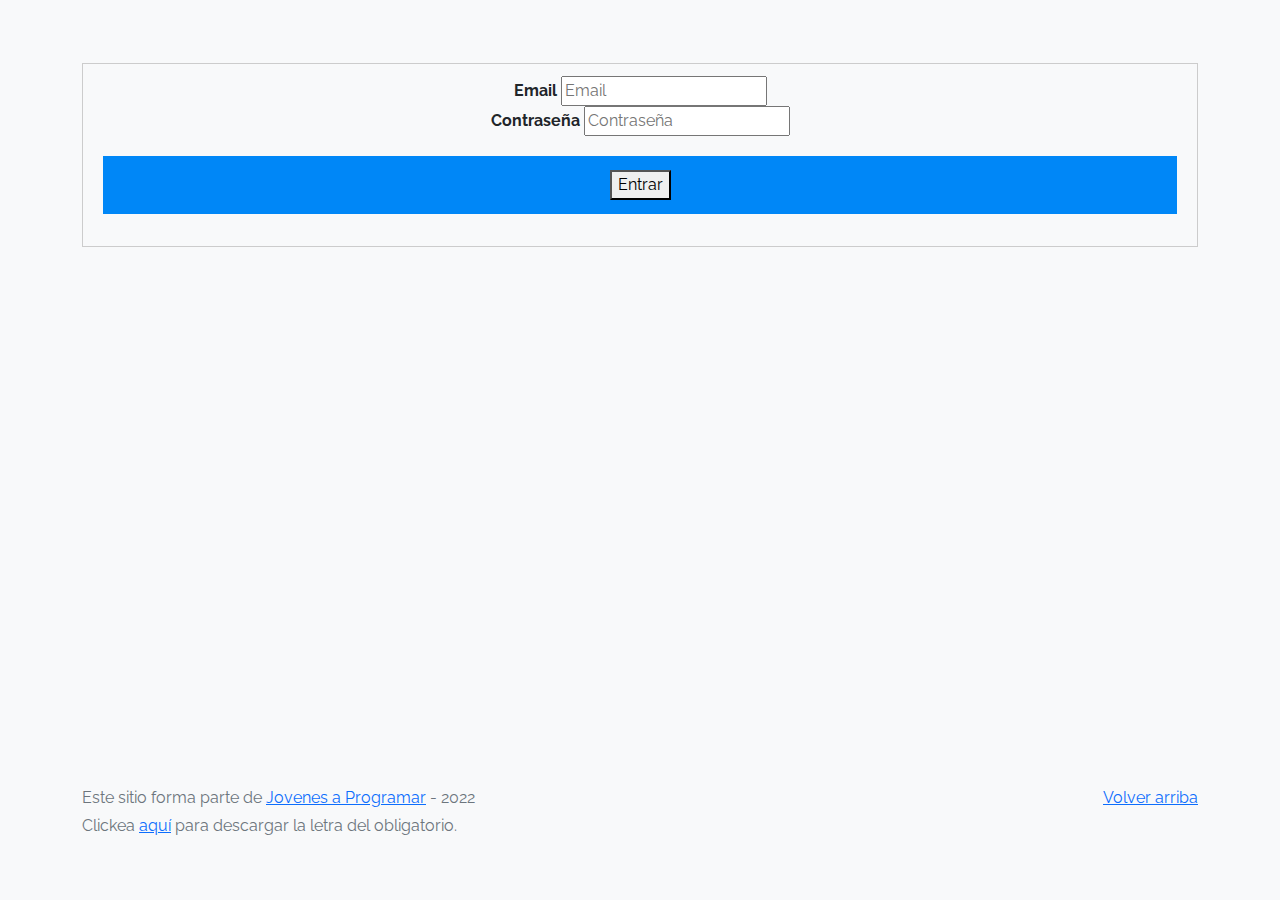
<file: index.html>
<!DOCTYPE html>
<html lang="es">

<head>
  <meta http-equiv="Content-Type" content="text/html; charset=UTF-8">
  <meta name="viewport" content="width=device-width, initial-scale=1, shrink-to-fit=no">
  <title>eMercado - Todo lo que busques está aquí</title>
  
  <link href="https://fonts.googleapis.com/css?family=Raleway:300,300i,400,400i,700,700i,900,900i" rel="stylesheet">
  <link href="css/bootstrap.min.css" rel="stylesheet">
  <link href="css/styles.css" rel="stylesheet">
  <style>
    body {
      background-color: rgb(248, 249, 250);
    }
  </style>
</head>

<body>
  <main class="mt-5">
    <div class="container">
      <div class="login">
        <label for="email"><b>Email</b></label>
        <input type="text" placeholder="Email" id="email"> <br>
        <label for="password"><b>Contraseña</b></label>
        <input type="password" placeholder="Contraseña" id="psw1">
        <div class ='login-button'>
          <button type="button" onclick="loguear()"> Entrar </button>     
        </div>  
      </div>
    </div>
  </main>
  <footer class="text-muted">
    <div class="container">
      <p class="float-end">
        <a href="#">Volver arriba</a>
      </p>
      <p>Este sitio forma parte de <a href="https://jovenesaprogramar.edu.uy/" target="_blank">Jovenes a Programar</a> -
        2022</p>
      <p>Clickea <a target="_blank" href="Letra.pdf">aquí</a> para descargar la letra del obligatorio.</p>
    </div>
  </footer>
  <script src="js/login.js"></script>
</body>

</html>
</file>
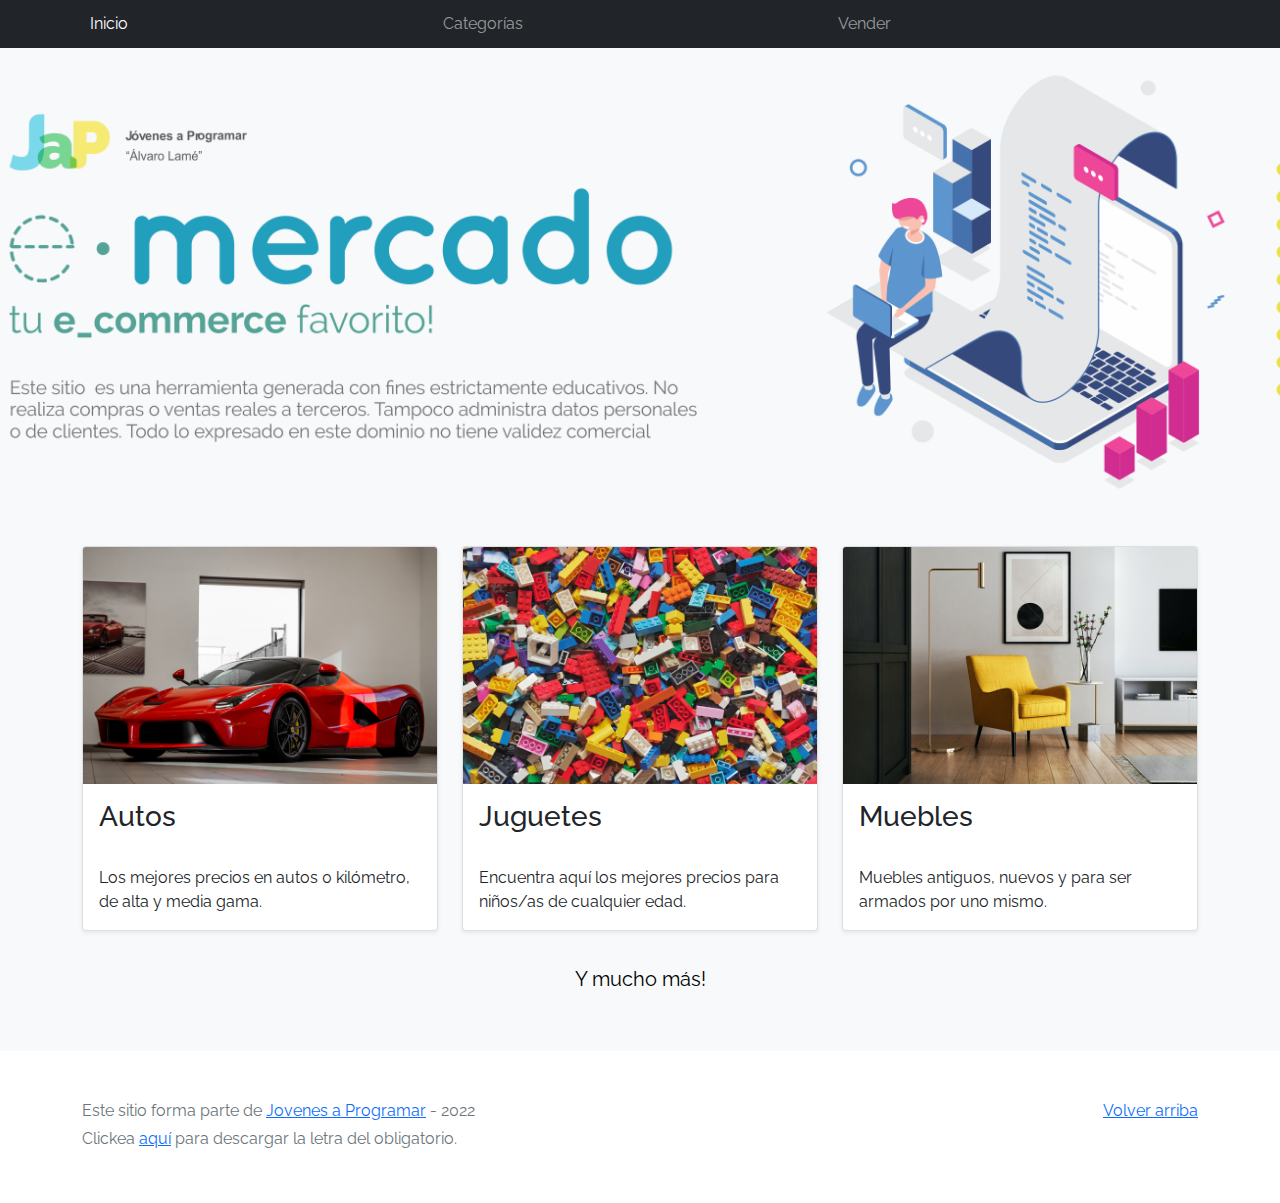
<file: workspace-inicial/index.html>
<!DOCTYPE html>
<html lang="es">

<head>
  <meta http-equiv="Content-Type" content="text/html; charset=UTF-8">
  <meta name="viewport" content="width=device-width, initial-scale=1, shrink-to-fit=no">
  <title>eMercado - Todo lo que busques está aquí</title>

  <link href="https://fonts.googleapis.com/css?family=Raleway:300,300i,400,400i,700,700i,900,900i" rel="stylesheet">
  <link href="css/bootstrap.min.css" rel="stylesheet">
  <link href="css/styles.css" rel="stylesheet">
</head>

<body>
  <nav class="navbar navbar-expand-lg navbar-dark bg-dark p-1">
    <div class="container">
      <button class="navbar-toggler" type="button" data-bs-toggle="collapse" data-bs-target="#navbarNav"
        aria-controls="navbarNav" aria-expanded="false" aria-label="Toggle navigation">
        <span class="navbar-toggler-icon"></span>
      </button>
      <div class="collapse navbar-collapse" id="navbarNav">
        <ul class="navbar-nav w-100 justify-content-between">
          <li class="nav-item">
            <a class="nav-link active" href="index.html">Inicio</a>
          </li>
          <li class="nav-item">
            <a class="nav-link" href="categories.html">Categorías</a>
          </li>
          <li class="nav-item">
            <a class="nav-link" href="sell.html">Vender</a>
          </li>
          <li class="nav-item">
          </li>
        </ul>
      </div>
    </div>
  </nav>
  <main>
    <div class="jumbotron text-center"></div>
    <div class="album py-5 bg-light">
      <div class="container">
        <div class="row">
          <div class="col-md-4">
            <div class="card mb-4 shadow-sm custom-card cursor-active" id="autos">
              <img class="bd-placeholder-img card-img-top" src="img/cars_index.jpg"
                alt="Imgagen representativa de la categoría 'Autos'">
              <h3 class="m-3">Autos</h3>
              <div class="card-body">
                <p class="card-text">Los mejores precios en autos 0 kilómetro, de alta y media gama.</p>
              </div>
            </div>
          </div>
          <div class="col-md-4">
            <div class="card mb-4 shadow-sm custom-card cursor-active" id="juguetes">
              <img class="bd-placeholder-img card-img-top" src="img/toys_index.jpg"
                alt="Imgagen representativa de la categoría 'Juguetes'">
              <h3 class="m-3">Juguetes</h3>
              <div class="card-body">
                <p class="card-text">Encuentra aquí los mejores precios para niños/as de cualquier edad.</p>
              </div>
            </div>
          </div>
          <div class="col-md-4">
            <div class="card mb-4 shadow-sm custom-card cursor-active" id="muebles">
              <img class="bd-placeholder-img card-img-top" src="img/furniture_index.jpg"
                alt="Imgagen representativa de la categoría 'Muebles'">
              <h3 class="m-3">Muebles</h3>
              <div class="card-body">
                <p class="card-text">Muebles antiguos, nuevos y para ser armados por uno mismo.</p>
              </div>
            </div>
          </div>
        </div>
        <div class="row">
          <a class="btn btn-light btn-lg btn-block" href="categories.html">Y mucho más!</a>
        </div>
      </div>
    </div>
  </main>
  <footer class="text-muted">
    <div class="container">
      <p class="float-end">
        <a href="#">Volver arriba</a>
      </p>
      <p>Este sitio forma parte de <a href="https://jovenesaprogramar.edu.uy/" target="_blank">Jovenes a Programar</a> -
        2022</p>
      <p>Clickea <a target="_blank" href="Letra.pdf">aquí</a> para descargar la letra del obligatorio.</p>
    </div>
  </footer>
  <script src="js/bootstrap.bundle.min.js"></script>
  <script src="js/index.js"></script>
  <script src="js/init.js"></script>
</body>

</html>
</file>
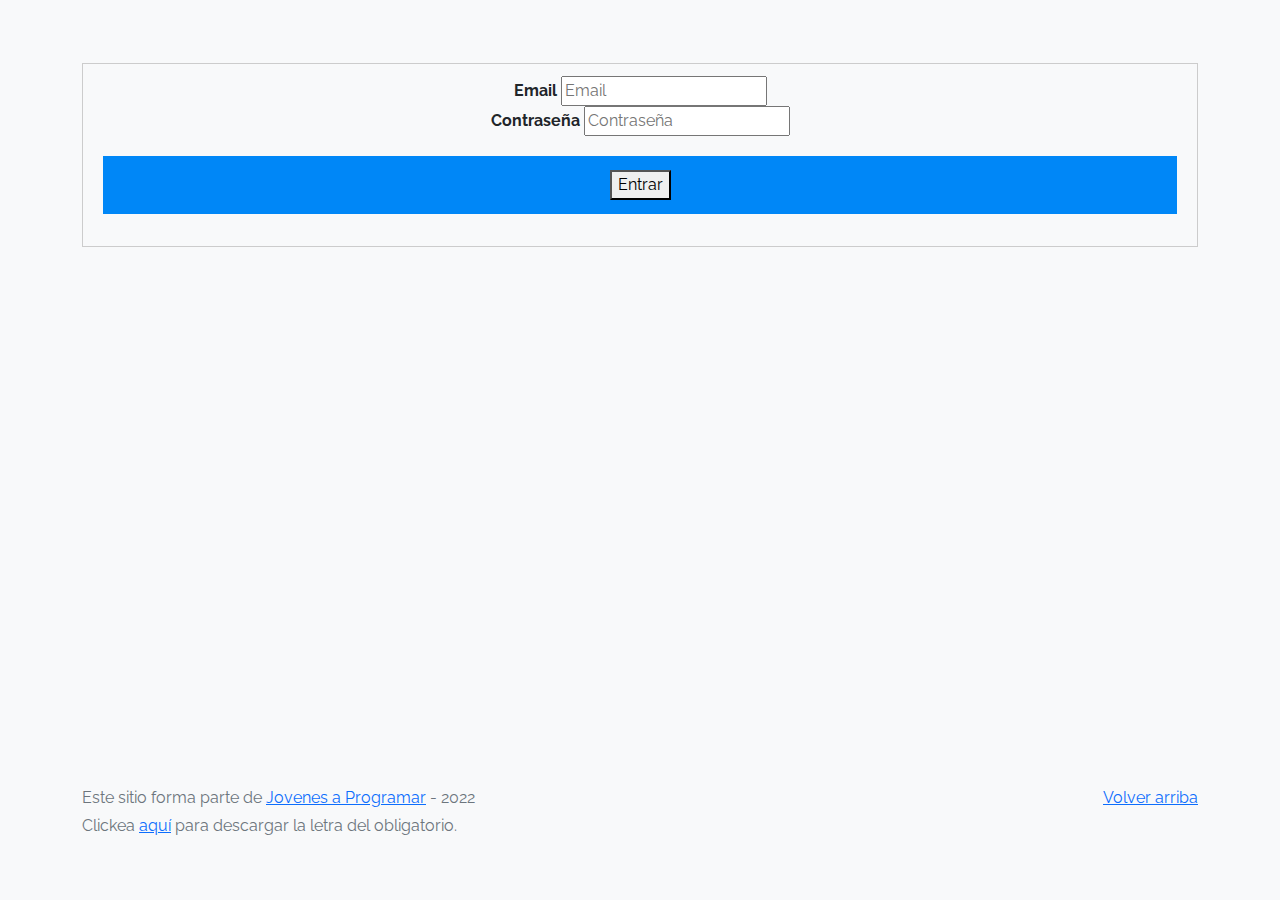
<file: cart.html>
<!DOCTYPE html>
<html lang="es">

<head>
  <meta http-equiv="Content-Type" content="text/html; charset=UTF-8">
  <meta name="viewport" content="width=device-width, initial-scale=1, shrink-to-fit=no">
  <title>eMercado - Todo lo que busques está aquí</title>
  <link href="https://fonts.googleapis.com/css?family=Raleway:300,300i,400,400i,700,700i,900,900i" rel="stylesheet">
  <link href="css/bootstrap.min.css" rel="stylesheet">
  <link href="css/font-awesome.min.css" rel="stylesheet">
  <link href="css/styles.css" rel="stylesheet">
</head>

<body>
  <nav class="navbar navbar-expand-lg navbar-dark bg-dark p-1">
    <div class="container">
      <button class="navbar-toggler" type="button" data-bs-toggle="collapse" data-bs-target="#navbarNav"
        aria-controls="navbarNav" aria-expanded="false" aria-label="Toggle navigation">
        <span class="navbar-toggler-icon"></span>
      </button>
      <div class="collapse navbar-collapse" id="navbarNav">
        <ul class="navbar-nav w-100 justify-content-between">
          <li class="nav-item">
            <a class="nav-link" href="home.html">Inicio</a>
          </li>
          <li class="nav-item">
            <a class="nav-link" href="categories.html">Categorías</a>
          </li>
          <li class="nav-item">
            <a class="nav-link" href="sell.html">Vender</a>
          </li>
          <li class="nav-item">
            <span id="mostrar_nombre"> </span>
          </li>
        </ul>
      </div>
    </div>
  </nav>
  <main class="pb-5 container">
    <form  method="get" class="row mt-4 needs-validation" id="form" novalidate>
      <div class="text-center p-4">
        <h2>Carrito de compras</h2>
      </div>
      <div class="col-md-8">
        <h4 class="mb-3">Articulos a comprar</h4>
      </div>
      <div class="text-center p-2">
        <div class="row align-items-start">
          <div class="col">
          </div>
          <div class="col">
            <b>Nombre: </b>
          </div>
          <div class="col">
            <b> Costo: </b>
          </div>
          <div class="col">
            <b> Cantidad: </b>
          </div>
          <div class="col">
            <b> Subtotal: </b>
          </div>
        </div>
        <hr>
      </div>
      <div class="container" id="mostrar">
      </div>
      <hr>
      <div class="col-md-8">
        <h4 class="mb-3">Tipo de envio </h4>
        <div class="d-block my-3">
          <div class="custom-control custom-radio">
            <input id="premiumRadio" name="sendingType" type="radio" class="custom-control-input" required>
            <label class="custom-control-label" for="premiumRadio">Premium 2 a 5 dias (15%)</label>
          </div>
          <div class="custom-control custom-radio">
            <input id="expressRadio" name="sendingType" type="radio" class="custom-control-input" required>
            <label class="custom-control-label" for="expressRadio">Express 5 a 8 dias (7%)</label>
          </div>
          <div class="custom-control custom-radio">
            <input id="standardRadio" name="sendingType" type="radio" class="custom-control-input" required>
            <label class="custom-control-label" for="standardRadio">Standar 12 a 15 dias (5%) </label>
            <div class="invalid-feedback">
              Selecciona un tipo de envio.
            </div>
          </div>
        </div>
      </div>
      <div class="col-md-8">
        <h4 class="mb-3">Direccion de envio</h4>
        <div class="row">
          <div class="col-md-8 mb-1">
            <label>Calle</label>
            <input type="text" class="form-control" id="calle" required>
            <div class="invalid-feedback">
              Ingresa una calle.
            </div>
          </div>
          <div class="col-md-3">
            <label>Numero</label>
            <input type="number" class="form-control" id="numero" required>
            <div class="invalid-feedback">
              Ingresa un numero.
            </div>
          </div>
        <div class="row">
          <div class="col-md-8">
            <label>Esquina</label>
            <input type="text" class="form-control" id="esquina" required>
            <div class="invalid-feedback">
              Ingresa una esquina.
            </div>
          </div>
        </div>
      </div>
      <div>
        <hr>
        <h4 class="mb-3">Costos</h4>
        <ul class="list-group mb-3">
          <li class="list-group-item d-flex justify-content-between lh-condensed">
            <div>
              <h6 class="my-0">Subtotal</h6>
              <small class="text-muted">Costo unitario del producto por cantidad</small>
            </div>
            <span class="text-muted" id="productCostText">-</span>
          </li>
          <li class="list-group-item d-flex justify-content-between lh-condensed">
            <div>
              <h6 class="my-0">Costo de envio</h6>
              <small class="text-muted">Según el tipo de publicación</small>
            </div>
            <span class="text-muted" id="mailingText">-</span>
          </li>
          <li class="list-group-item d-flex justify-content-between">
            <span>Total ($)</span>
            <strong id="totalCostText">-</strong>
          </li>
        </ul>
        <hr>
      </div>
      <div class="col-sm-12">
        <h4 class="mb-3">Formas de pago</h4>
        <p> Transferencia bancaria
          <button type="button" class="btn btn-link ps-1 mt-2" data-bs-toggle="modal" data-bs-target="#paymetods"
            id="btn">
            Seleccionar
        </p>
        </button>
        <p style="display: inline;" class="text-danger" id="payMetod"></p>
      </div>
      <hr>
      <div class="d-block my-3">
        <div class="row">
          <button type="submit" class="btn btn-primary btn-lg btn-block">Finalizar compra</button>
        </div>
      </div>
    </form>
  </main>
  <div class="modal fade" tabindex="-1" role="dialog" id="paymetods">
    <div class="modal-dialog" role="document">
      <div class="modal-content">
        <div class="modal-header">
          <h5 class="modal-title">Forma de pago</h5>
        </div>
        <div class="modal-body">  
          <div class="custom-control custom-radio">
            <input type="radio" class="custom-control-input" id="payElection" name="payingType" required>
            <div class="invalid-feedback"> </div>
            <label class="custom-control-label" for="payElection">Tarjeta de credito:</label>
          </div>
            <hr>
            <div id="cardMethod">
              <div class="row"> 
                <div class="col">
                  <label for="cardNumber" > Numero de tarjeta </label>
                  <input id='cardNumber' type="number">
                </div>
                <div class="col">
                  <label for="securtityCode"> Codigo de seg. </label>
                  <input id="securityCode" type="number"> 
                </div>
              </div> 
              <div class="form-group col-md-6">
                <label for="exiprationDate"> Vencimiento (MM/AA) </label>
                <input id='exiprationDate' type="text" >
              </div>
             </div>
            <p>
            <div>
              <input type="radio" class="custom-control-input" id="payElection2" name="payingType" required>
              <div class="invalid-feedback"> </div>
              <label class="custom-control-label" for="payElection2">Transferencia bancaria</label>
            </div>
            <hr>
            <div class="col-md-8 mb-1">
              <label for="bankMethod" > Numero de cuenta </label>
              <input id="bankMethod" type="number" disabled> 
            </div>
        </div>
        <div class="modal-footer">
          <button type="button" class="btn btn-primary" data-bs-dismiss="modal">Cerrar</button>
        </div>
      </div>
    </div> 
  </div>
  </div>
  <footer class="text-muted">
    <div class="container">
      <p class="float-end">
        <a href="#">Volver arriba</a>
      </p>
      <p>Este sitio forma parte de <a href="https://jovenesaprogramar.edu.uy/" target="_blank">Jovenes a Programar</a> -
        2022</p>
      <p>Clickea <a target="_blank" href="Letra.pdf">aquí</a> para descargar la letra del obligatorio.</p>
    </div>
  </footer>
  <div id="spinner-wrapper">
    <div class="lds-ring">
      <div></div>
      <div></div>
      <div></div>
      <div></div>
    </div>
  </div>
  <script src="js/bootstrap.bundle.min.js"></script>
  <script src="js/init.js"></script>
  <script src="js/cart.js"></script>
</body>

</html>
</file>
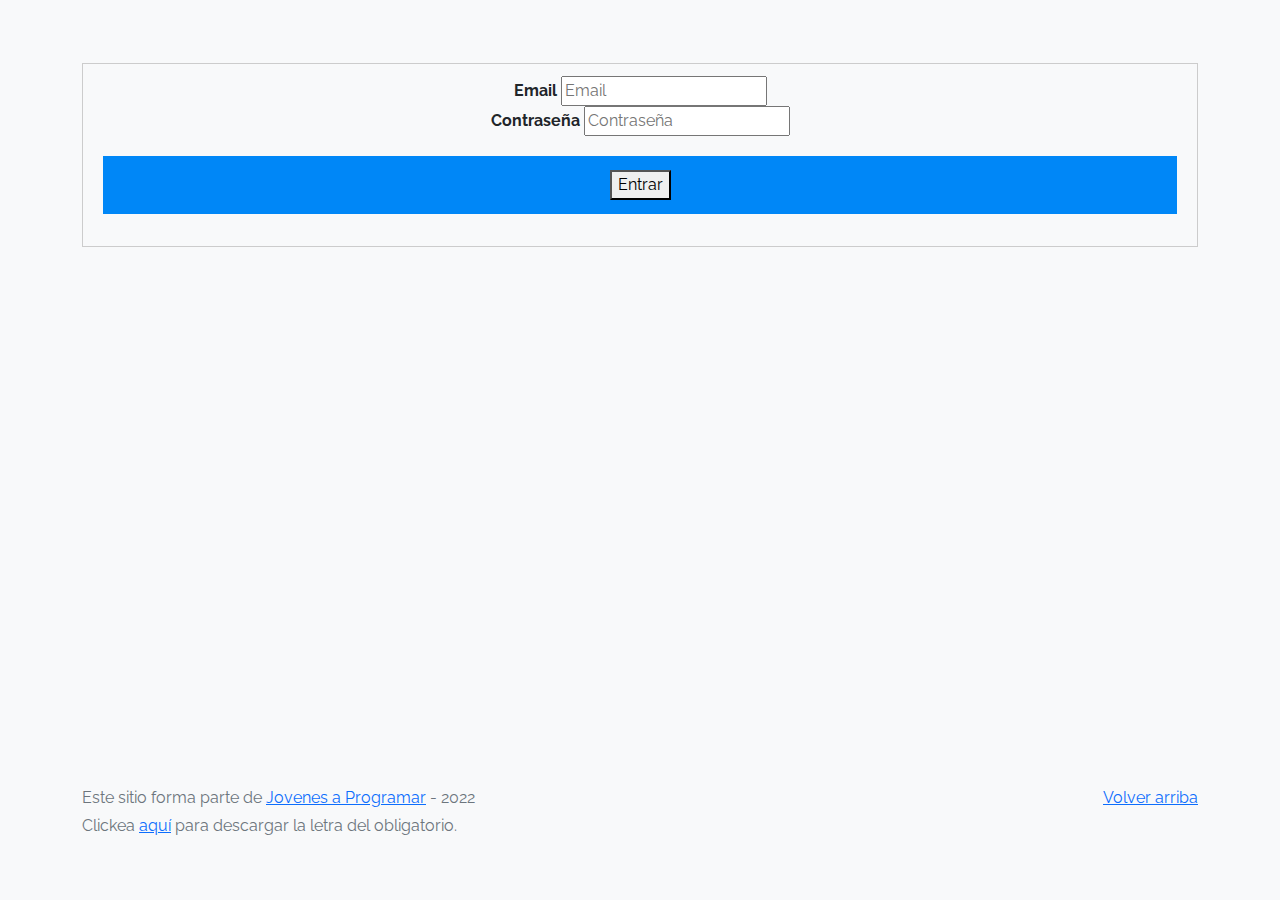
<file: categories.html>
<!DOCTYPE html>
<html lang="es">

<head>
  <meta http-equiv="Content-Type" content="text/html; charset=UTF-8">
  <meta name="viewport" content="width=device-width, initial-scale=1, shrink-to-fit=no">
  <title>eMercado - Todo lo que busques está aquí</title>

  <link href="https://fonts.googleapis.com/css?family=Raleway:300,300i,400,400i,700,700i,900,900i" rel="stylesheet">
  <link href="css/font-awesome.min.css" rel="stylesheet">
  <link href="css/bootstrap.min.css" rel="stylesheet">
  <link href="css/styles.css" rel="stylesheet">
</head>

<body>
  <nav class="navbar navbar-expand-lg navbar-dark bg-dark p-1">
    <div class="container">
      <button class="navbar-toggler" type="button" data-bs-toggle="collapse" data-bs-target="#navbarNav"
        aria-controls="navbarNav" aria-expanded="false" aria-label="Toggle navigation">
        <span class="navbar-toggler-icon"></span>
      </button>
      <div class="collapse navbar-collapse" id="navbarNav">
        <ul class="navbar-nav w-100 justify-content-between">
          <li class="nav-item">
            <a class="nav-link" href="home.html">Inicio</a>
          </li>
          <li class="nav-item">
            <a class="nav-link active" href="categories.html">Categorías</a>
          </li>
          <li class="nav-item">
            <a class="nav-link" href="sell.html">Vender</a>
          </li>
          <li class="nav-item">
            <span id="mostrar_nombre"> </span>
          </li>
        </ul>
      </div>
    </div>
  </nav>
  <main class="pb-5 container">
    <div class="text-center p-4"> 
      <h2>Categorías</h2>
      <p class="lead">Verás aquí todas las categorías del sitio.</p>
    </div>
    <div class="container">
      <div class="row">
        <div class="col text-end">
          <div class="btn-group btn-group-toggle mb-4" data-bs-toggle="buttons">
            <input type="radio" class="btn-check" name="options" id="sortAsc">
            <label class="btn btn-light" for="sortAsc">A-Z</label>
            <input type="radio" class="btn-check" name="options" id="sortDesc">
            <label class="btn btn-light" for="sortDesc">Z-A</label>
            <input type="radio" class="btn-check" name="options" id="sortByCount" checked>
            <label class="btn btn-light" for="sortByCount"><i class="fas fa-sort-amount-down mr-1"></i></label>
          </div>
        </div>
      </div>
      <div class="row">
        <div class="col-lg-6 offset-lg-6 col-md-12 mb-1 container">
          <div class="row container p-0 m-0">
            <div class="col">
              <p class="font-weight-normal text-end my-2">Cant.</p>
            </div>
            <div class="col">
              <input class="form-control" type="number" placeholder="min." id="rangeFilterCountMin">
            </div>
            <div class="col">
              <input class="form-control" type="number" placeholder="máx." id="rangeFilterCountMax">
            </div>
            <div class="col-3 p-0">
              <div class="btn-group" role="group">
                <button class="btn btn-light btn-block" id="rangeFilterCount">Filtrar</button>
                <button class="btn btn-link btn-sm" id="clearRangeFilter">Limpiar</button>
              </div>
            </div>
          </div>
        </div>
      </div>
      <div class="row">
        <div class="list-group" id="cat-list-container">
        </div>
      </div>
    </div>
  </main>
  <footer class="text-muted">
    <div class="container">
      <p class="float-end">
        <a href="#">Volver arriba</a>
      </p>
      <p>Este sitio forma parte de <a href="https://jovenesaprogramar.edu.uy/" target="_blank">Jovenes a Programar</a> -
        2022</p>
      <p>Clickea <a target="_blank" href="Letra.pdf">aquí</a> para descargar la letra del obligatorio.</p>
    </div>
  </footer>
  <div id="spinner-wrapper">
    <div class="lds-ring">
      <div></div>
      <div></div>
      <div></div>
      <div></div>
    </div>
  </div>
  <script src="js/bootstrap.bundle.min.js"></script>
  <script src="js/init.js"></script>
  <script src="js/categories.js"></script>
</body>

</html>
</file>
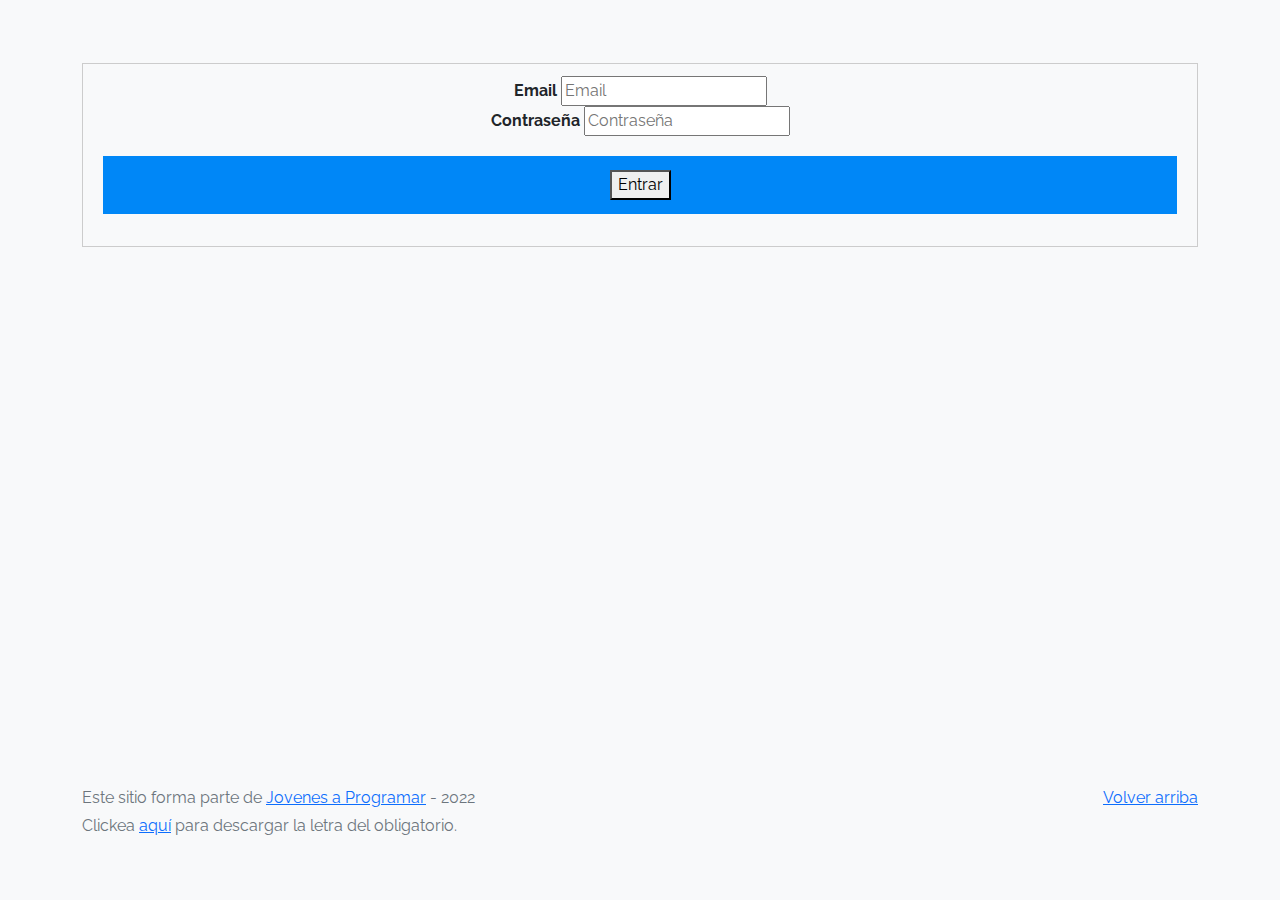
<file: home.html>
<!DOCTYPE html>
<html lang="es">

<head>
  <meta http-equiv="Content-Type" content="text/html; charset=UTF-8">
  <meta name="viewport" content="width=device-width, initial-scale=1, shrink-to-fit=no">
  <title>eMercado - Todo lo que busques está aquí</title>

  <link href="https://fonts.googleapis.com/css?family=Raleway:300,300i,400,400i,700,700i,900,900i" rel="stylesheet">
  <link href="css/bootstrap.min.css" rel="stylesheet">
  <link href="css/styles.css" rel="stylesheet">
</head>

<body>
  <nav class="navbar navbar-expand-lg navbar-dark bg-dark p-1">
    <div class="container">
      <button class="navbar-toggler" type="button" data-bs-toggle="collapse" data-bs-target="#navbarNav"
        aria-controls="navbarNav" aria-expanded="false" aria-label="Toggle navigation">
        <span class="navbar-toggler-icon"></span>
      </button>
      <div class="collapse navbar-collapse" id="navbarNav">
        <ul class="navbar-nav w-100 justify-content-between">
          <li class="nav-item">
            <a class="nav-link active" href="home.html">Inicio</a>
          </li>
          <li class="nav-item">
            <a class="nav-link" href="categories.html">Categorías</a>
          </li>
          <li class="nav-item">
            <a class="nav-link" href="sell.html">Vender</a>
          </li>
          <li class="nav-item">
            <span id="mostrar_nombre"> </span> 
          </li>
        </ul>
      </div>
    </div>
  </nav>
  <main>
    <div class="jumbotron text-center"></div>
    <div class="album py-5 bg-light">
      <div class="container">
        <div class="row">
          <div class="col-md-4">
            <div class="card mb-4 shadow-sm custom-card cursor-active" id="autos">
              <img class="bd-placeholder-img card-img-top" src="img/cars_index.jpg"
                alt="Imgagen representativa de la categoría 'Autos'">
              <h3 class="m-3">Autos</h3>
              <div class="card-body">
                <p class="card-text">Los mejores precios en autos 0 kilómetro, de alta y media gama.</p>
              </div>
            </div>
          </div>
          <div class="col-md-4">
            <div class="card mb-4 shadow-sm custom-card cursor-active" id="juguetes">
              <img class="bd-placeholder-img card-img-top" src="img/toys_index.jpg"
                alt="Imgagen representativa de la categoría 'Juguetes'">
              <h3 class="m-3">Juguetes</h3>
              <div class="card-body">
                <p class="card-text">Encuentra aquí los mejores precios para niños/as de cualquier edad.</p>
              </div>
            </div>
          </div>
          <div class="col-md-4">
            <div class="card mb-4 shadow-sm custom-card cursor-active" id="muebles">
              <img class="bd-placeholder-img card-img-top" src="img/furniture_index.jpg"
                alt="Imgagen representativa de la categoría 'Muebles'">
              <h3 class="m-3">Muebles</h3>
              <div class="card-body">
                <p class="card-text">Muebles antiguos, nuevos y para ser armados por uno mismo.</p>
              </div>
            </div>
          </div>
        </div>
        <div class="row">
          <a class="btn btn-light btn-lg btn-block" href="categories.html">Y mucho más!</a>
        </div>
      </div>
    </div>
  </main>
  <footer class="text-muted">
    <div class="container">
      <p class="float-end">
        <a href="#">Volver arriba</a>
      </p>
      <p>Este sitio forma parte de <a href="https://jovenesaprogramar.edu.uy/" target="_blank">Jovenes a Programar</a> -
        2022</p>
      <p>Clickea <a target="_blank" href="Letra.pdf">aquí</a> para descargar la letra del obligatorio.</p>
    </div>
  </footer>
  <script src="js/bootstrap.bundle.min.js"></script>
  <script src="js/index.js"></script>
  <script src="js/init.js"></script>
</body>

</html>
</file>
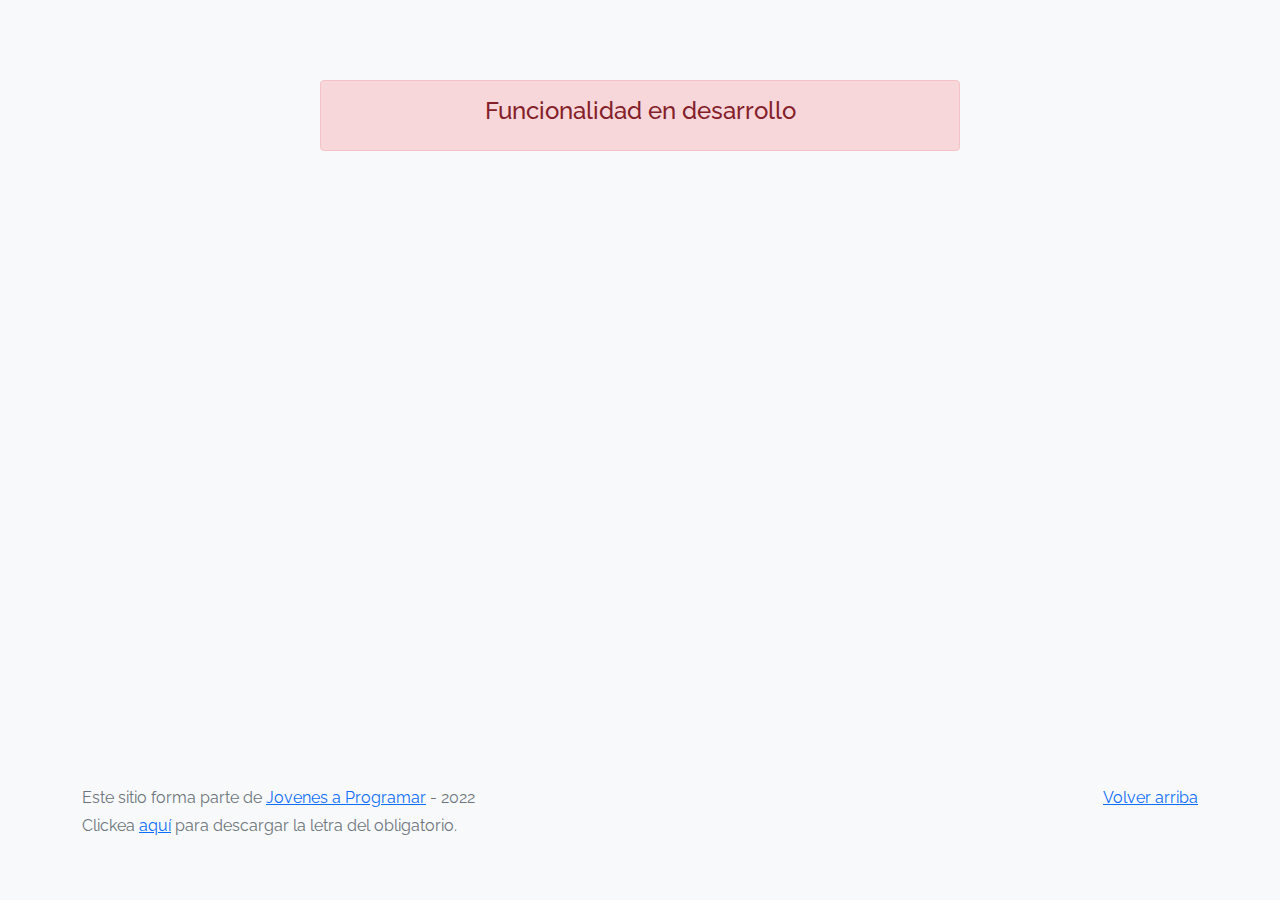
<file: login.html>
<!DOCTYPE html>
<html lang="es">

<head>
  <meta http-equiv="Content-Type" content="text/html; charset=UTF-8">
  <meta name="viewport" content="width=device-width, initial-scale=1, shrink-to-fit=no">
  <title>eMercado - Todo lo que busques está aquí</title>
  
  <link href="https://fonts.googleapis.com/css?family=Raleway:300,300i,400,400i,700,700i,900,900i" rel="stylesheet">
  <link href="css/bootstrap.min.css" rel="stylesheet">
  <link href="css/styles.css" rel="stylesheet">
  <style>
    body {
      background-color: rgb(248, 249, 250);
    }
  </style>
</head>

<body>
  <main class="mt-5">
    <div class="container">
      <div class="alert alert-danger text-center" role="alert">
        <h4 class="alert-heading">Funcionalidad en desarrollo</h4>
      </div>
    </div>
  </main>
  <footer class="text-muted">
    <div class="container">
      <p class="float-end">
        <a href="#">Volver arriba</a>
      </p>
      <p>Este sitio forma parte de <a href="https://jovenesaprogramar.edu.uy/" target="_blank">Jovenes a Programar</a> -
        2022</p>
      <p>Clickea <a target="_blank" href="Letra.pdf">aquí</a> para descargar la letra del obligatorio.</p>
    </div>
  </footer>
  <script src="js/login.js"></script>
</body>

</html>
</file>
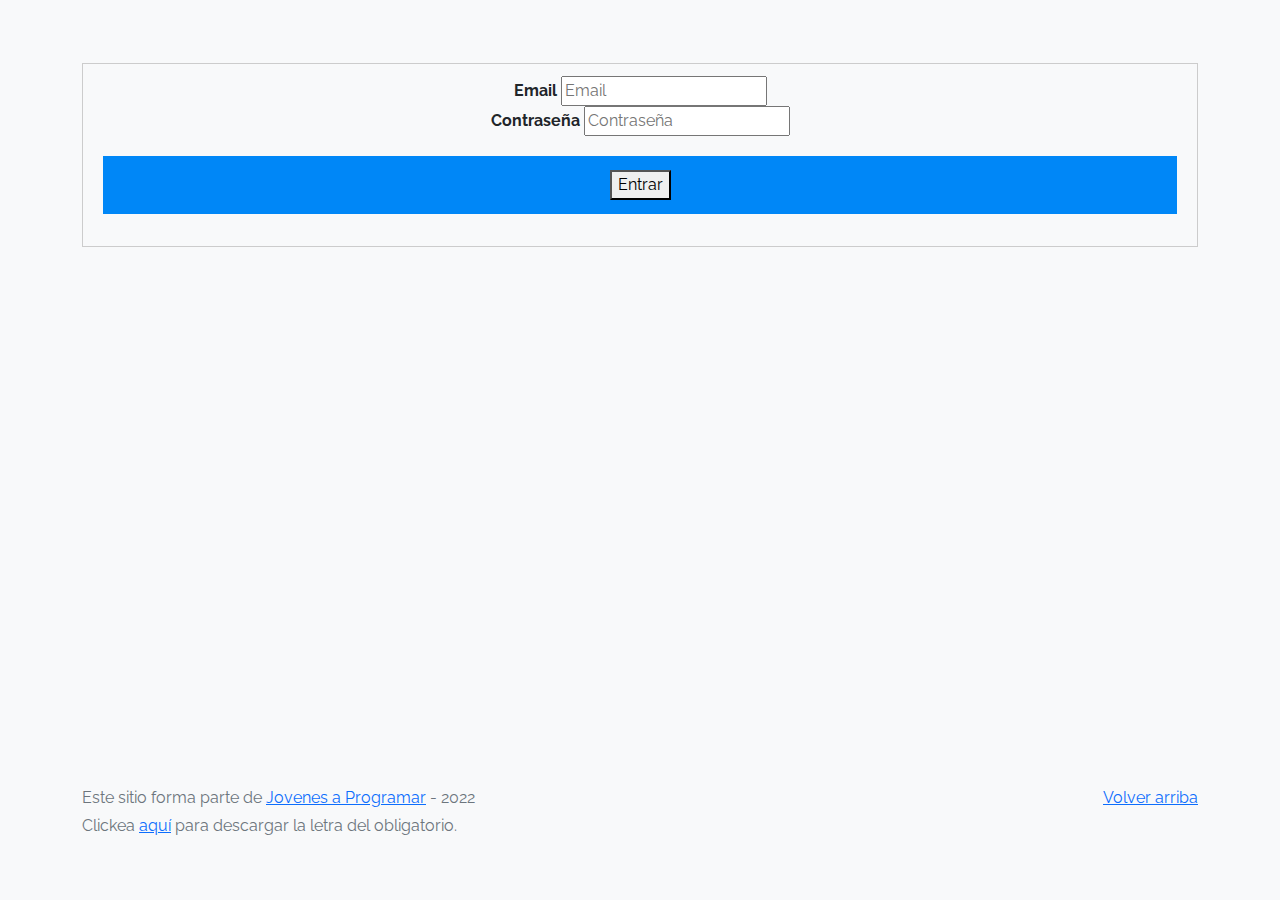
<file: my-profile.html>
<!DOCTYPE html>
<html lang="es">

<head>
  <meta http-equiv="Content-Type" content="text/html; charset=UTF-8">
  <meta name="viewport" content="width=device-width, initial-scale=1, shrink-to-fit=no">
  <title>eMercado - Todo lo que busques está aquí</title>
  <link href="https://fonts.googleapis.com/css?family=Raleway:300,300i,400,400i,700,700i,900,900i" rel="stylesheet">
  <link href="css/bootstrap.min.css" rel="stylesheet">
  <link href="css/styles.css" rel="stylesheet">
</head>

<body>
  <nav class="navbar navbar-expand-lg navbar-dark bg-dark p-1">
    <div class="container">
      <button class="navbar-toggler" type="button" data-bs-toggle="collapse" data-bs-target="#navbarNav"
        aria-controls="navbarNav" aria-expanded="false" aria-label="Toggle navigation">
        <span class="navbar-toggler-icon"></span>
      </button>
      <div class="collapse navbar-collapse" id="navbarNav">
        <ul class="navbar-nav w-100 justify-content-between">
          <li class="nav-item">
            <a class="nav-link" href="home.html">Inicio</a>
          </li>
          <li class="nav-item">
            <a class="nav-link" href="categories.html">Categorías</a>
          </li>
          <li class="nav-item">
            <a class="nav-link" href="sell.html">Vender</a>
          </li>
          <li class="nav-item">
            <span id="mostrar_nombre"> </span> 
          </li>
        </ul>
      </div>
    </div>
  </nav> 
  <main class="pb-5 container">
    <div class="text-center p-4">
      <h2>Perfil</h2>
    </div>
    <hr> 
    <form method="get" class="needs-validation" id="form" novalidate>
      <div class="row">
        <div class="col-md-4">
          <label for="firstName">Primer nombre*</label>
          <input type="text" class="form-control" id="firstName" required>
          <div class="invalid-feedback">
            Selecciona un primer nombre.
          </div>
        </div>
        <div class="col-md-4">
          <label for="secondName">Segundo nombre</label>
          <input type="text" class="form-control" id="secondName">
        </div>
      </div>
      <p></p>
      <div class="row">
        <div class="col-md-4">
          <label for="firstLastname">Primer apellido*</label>
          <input type="text" class="form-control" id="firstLastname" required>
          <div class="invalid-feedback">
            Selecciona un primer apellido.
          </div>
        </div>
        <div class="col-md-4">
          <label for="secondLastName">Segundo apellido</label>
          <input type="text" class="form-control" id="secondLastName">
        </div>
      </div>
      <p></p>
      <div class="row">
        <div class="col-md-4">
          <label for="email">E-Mail*</label>
          <input type="text" class="form-control" id="email" required>
          <div class="invalid-feedback">
            Selecciona un correo electronico.
          </div>
        </div>
        <div class="col-md-4">
          <label for="telNumber">Telefono de contacto</label>
          <input type="number" class="form-control" id="telNumber">
        </div>
      </div>
      <hr>
      <button class="btn btn-primary btn-lg" type="submit">Vender</button>
    </form>

  </main>
  <footer class="text-muted">
    <div class="container">
      <p class="float-end">
        <a href="#">Volver arriba</a>
      </p>
      <p>Este sitio forma parte de <a href="https://jovenesaprogramar.edu.uy/" target="_blank">Jovenes a Programar</a> -
        2022</p>
      <p>Clickea <a target="_blank" href="Letra.pdf">aquí</a> para descargar la letra del obligatorio.</p>
    </div>
  </footer>
  <script src="js/bootstrap.bundle.min.js"></script>
  <script src="js/init.js"></script>
  <script src="js/my-profile.js"></script>
</body>

</html>
</file>
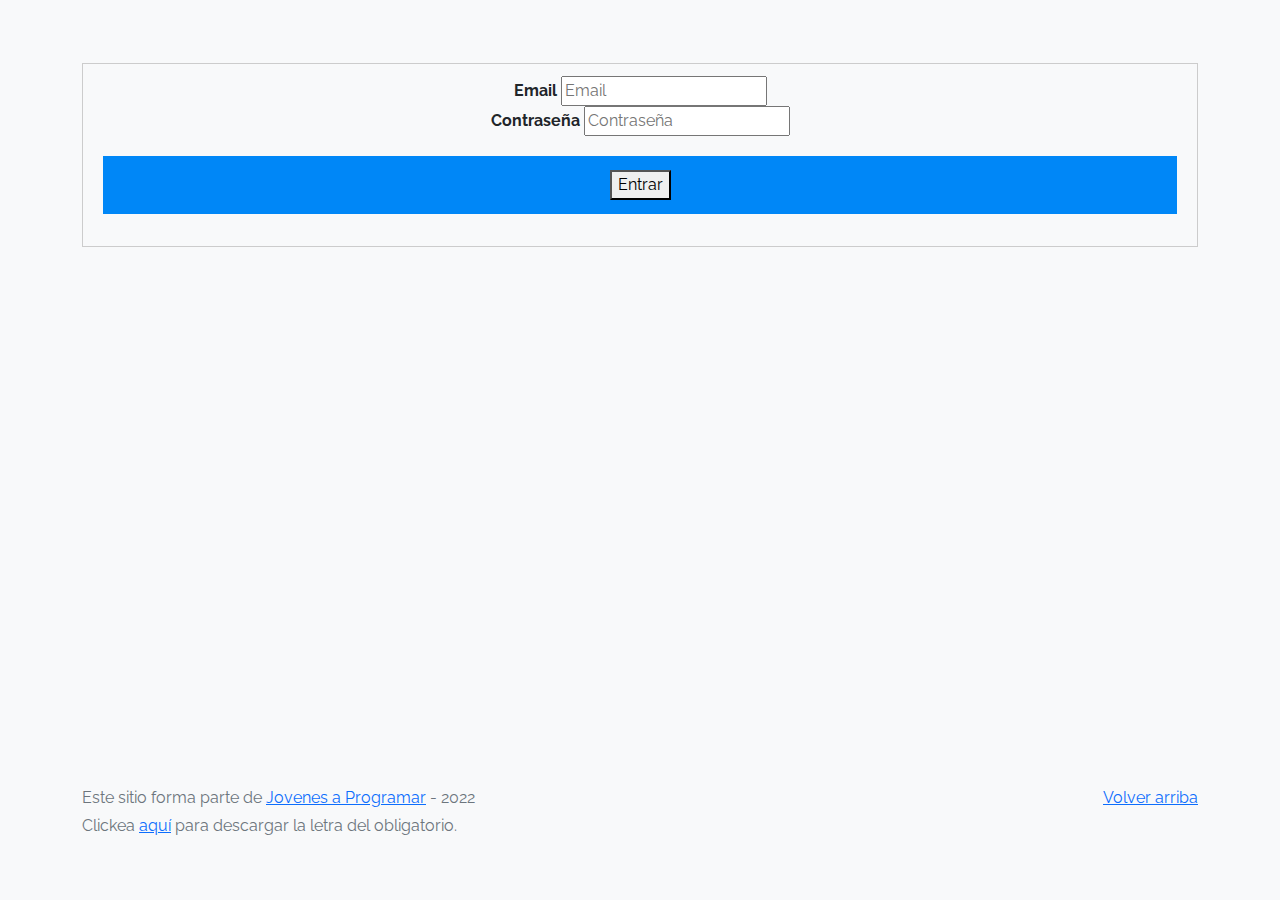
<file: product-info.html>
<!DOCTYPE html>
<html lang="es">

<head>
  <link rel="stylesheet" href="https://cdnjs.cloudflare.com/ajax/libs/font-awesome/4.7.0/css/font-awesome.min.css">
  <meta http-equiv="Content-Type" content="text/html; charset=UTF-8">
  <meta name="viewport" content="width=device-width, initial-scale=1, shrink-to-fit=no">
  <title>eMercado - Todo lo que busques está aquí</title>

  <link href="https://fonts.googleapis.com/css?family=Raleway:300,300i,400,400i,700,700i,900,900i" rel="stylesheet">
  <link href="css/font-awesome.min.css" rel="stylesheet">
  <link href="css/bootstrap.min.css" rel="stylesheet">
  <link href="css/styles.css" rel="stylesheet">
</head>

<body>
  <nav class="navbar navbar-expand-lg navbar-dark bg-dark p-1">
    <div class="container">
      <button class="navbar-toggler" type="button" data-bs-toggle="collapse" data-bs-target="#navbarNav"
        aria-controls="navbarNav" aria-expanded="false" aria-label="Toggle navigation">
        <span class="navbar-toggler-icon"></span>
      </button>
      <div class="collapse navbar-collapse" id="navbarNav">
        <ul class="navbar-nav w-100 justify-content-between">
          <li class="nav-item">
            <a class="nav-link" href="home.html">Inicio</a>
          </li>
          <li class="nav-item">
            <a class="nav-link" href="categories.html">Categorías</a>
          </li>
          <li class="nav-item">
            <a class="nav-link" href="sell.html">Vender</a>
          </li>
          <li class="nav-item">
            <span id="mostrar_nombre"> </span> 
          </li>
        </ul>
      </div>
    </div>
  </nav>
  <main>
    <div class="container" id="product">
      
    </div>
    <div class="container" id="opinion">

    </div>
    <div class="container" >
      <div class="row" id="relacionados">

      </div>
    </div>
  </main>
  <footer class="text-muted">
    <div class="container">
      <p class="float-end">
        <a href="#">Volver arriba</a>
      </p>
      <p>Este sitio forma parte de <a href="https://jovenesaprogramar.edu.uy/" target="_blank">Jovenes a Programar</a> -
        2022</p>
      <p>Clickea <a target="_blank" href="Letra.pdf">aquí</a> para descargar la letra del obligatorio.</p>
    </div>
  </footer>
  <div id="spinner-wrapper">
    <div class="lds-ring">
      <div></div>
      <div></div>
      <div></div>
      <div></div>
    </div>
  </div>
  <script src="js/bootstrap.bundle.min.js"></script>
  <script src="js/init.js"></script>
  <script src="js/product-info.js"></script>
</body>

</html>
</file>
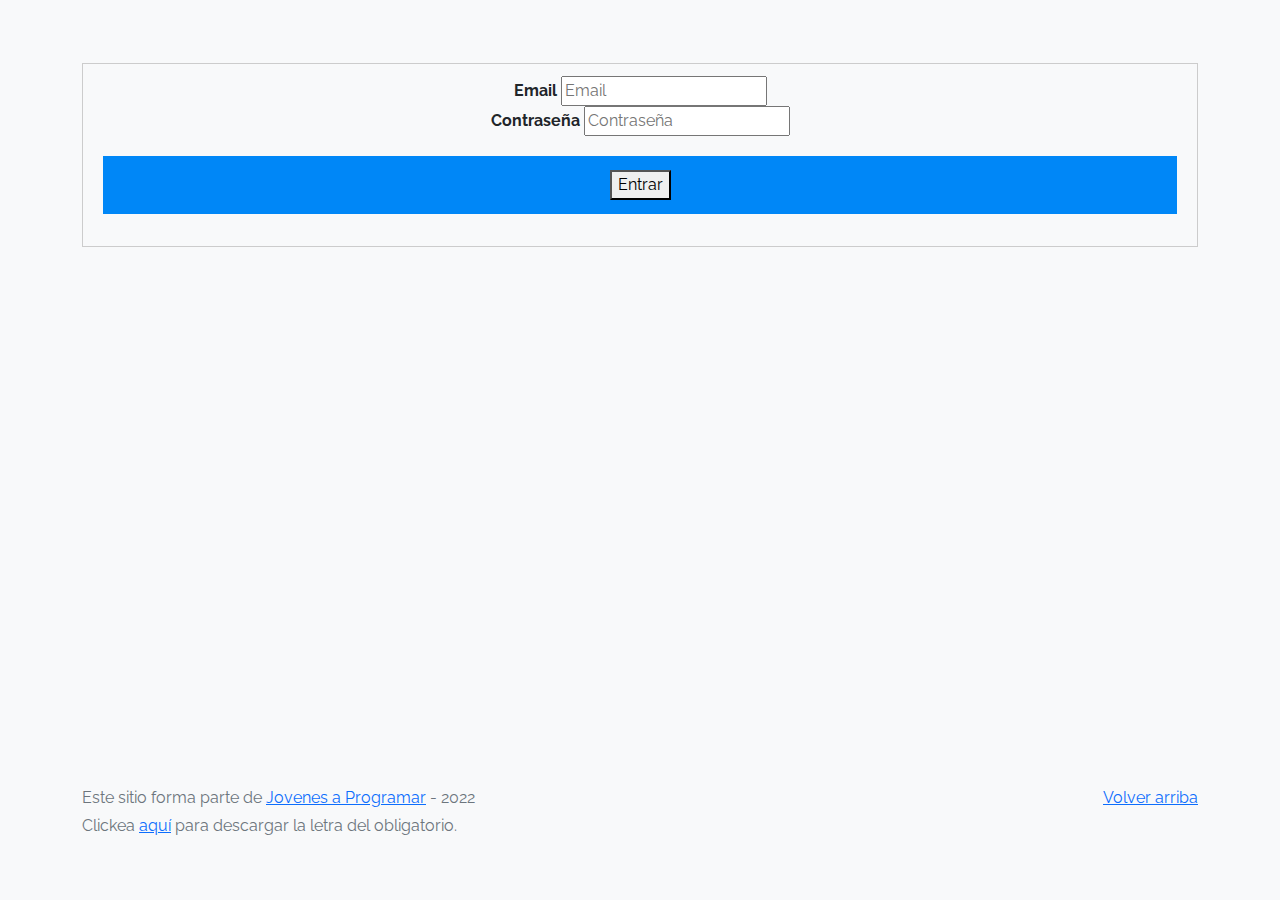
<file: products.html>
<!DOCTYPE html>
<html lang="es">

<head>
  <meta http-equiv="Content-Type" content="text/html; charset=UTF-8">
  <meta name="viewport" content="width=device-width, initial-scale=1, shrink-to-fit=no">
  <title>eMercado - Todo lo que busques está aquí</title>

  <link href="https://fonts.googleapis.com/css?family=Raleway:300,300i,400,400i,700,700i,900,900i" rel="stylesheet">
  <link href="css/font-awesome.min.css" rel="stylesheet">
  <link href="css/bootstrap.min.css" rel="stylesheet">
  <link href="css/styles.css" rel="stylesheet">
</head>

<body>
  <nav class="navbar navbar-expand-lg navbar-dark bg-dark p-1">
    <div class="container">
      <button class="navbar-toggler" type="button" data-bs-toggle="collapse" data-bs-target="#navbarNav"
        aria-controls="navbarNav" aria-expanded="false" aria-label="Toggle navigation">
        <span class="navbar-toggler-icon"></span>
      </button>
      <div class="collapse navbar-collapse" id="navbarNav">
        <ul class="navbar-nav w-100 justify-content-between">
          <li class="nav-item">
            <a class="nav-link" href="home.html">Inicio</a>
          </li>
          <li class="nav-item">
            <a class="nav-link" href="categories.html">Categorías</a>
          </li>
          <li class="nav-item">
            <a class="nav-link" href="sell.html">Vender</a>
          </li>
          <li class="nav-item">
            <span id="mostrar_nombre"> </span>
          </li>
        </ul>
      </div>
    </div>
  </nav>
  <main class="pb-5 container">
    <div class="text-center p-4">
      <h2>Productos</h2>
      <p class="lead">Verás aquí todos los productos de la categoría <span id='pag-name'> </span> </p>
    </div>
    <div class="container">
      <div class="row">
        <div class="col text-end">
          <div class="btn-group btn-group-toggle mb-4" data-bs-toggle="buttons">
            <input type="radio" class="btn-check" name="options" id="sortAsc">
            <label class="btn btn-light" for="sortAsc"><i class="fas fa-sort-amount-up mr-1"> <span class="normal-font"> $ </span> </i> </label>
            <input type="radio" class="btn-check" name="options" id="sortDesc">
            <label class="btn btn-light" for="sortDesc"><i class="fas fa-sort-amount-down mr-1"> <span class="normal-font"> $ </span> </i> </label>
            <input type="radio" class="btn-check" name="options" id="sortByCount" checked>
            <label class="btn btn-light" for="sortByCount"><i class="fas fa-sort-amount-down mr-1"><span class="normal-font"> Rel. </span> </i></label>
          </div>
        </div>
      </div>
      <div class="row">
        <div class="col-lg-6 offset-lg-6 col-md-12 mb-1 container">
          <div class="row container p-0 m-0">
            <div class="col">
              <p class="font-weight-normal text-end my-2">Precio</p>
            </div>
            <div class="col">
              <input class="form-control" type="number" placeholder="min." id="rangeFilterPriceMin">
            </div>
            <div class="col">
              <input class="form-control" type="number" placeholder="máx." id="rangeFilterPriceMax">
            </div>
            <div class="col-3 p-0">
              <div class="btn-group" role="group">
                <button class="btn btn-light btn-block" id="rangeFilterPrice">Filtrar</button>
                <button class="btn btn-link btn-sm" id="clearRangeFilter">Limpiar</button>
              </div>
            </div>
          </div>
        </div>
      </div>
    <div class="container" id="product-list-container" >
    </div>
  </main>
  <footer class="text-muted">
    <div class="container">
      <p class="float-end">
        <a href="#">Volver arriba</a>
      </p>
      <p>Este sitio forma parte de <a href="https://jovenesaprogramar.edu.uy/" target="_blank">Jovenes a Programar</a> -
        2022</p>
      <p>Clickea <a target="_blank" href="Letra.pdf">aquí</a> para descargar la letra del obligatorio.</p>
    </div>
  </footer>
  <div id="spinner-wrapper">
    <div class="lds-ring">
      <div></div>
      <div></div>
      <div></div>
      <div></div>
    </div>
  </div>
  <script src="js/bootstrap.bundle.min.js"></script>
  <script src="js/init.js"></script>
  <script src="js/products.js"></script>
</body>

</html>
</file>
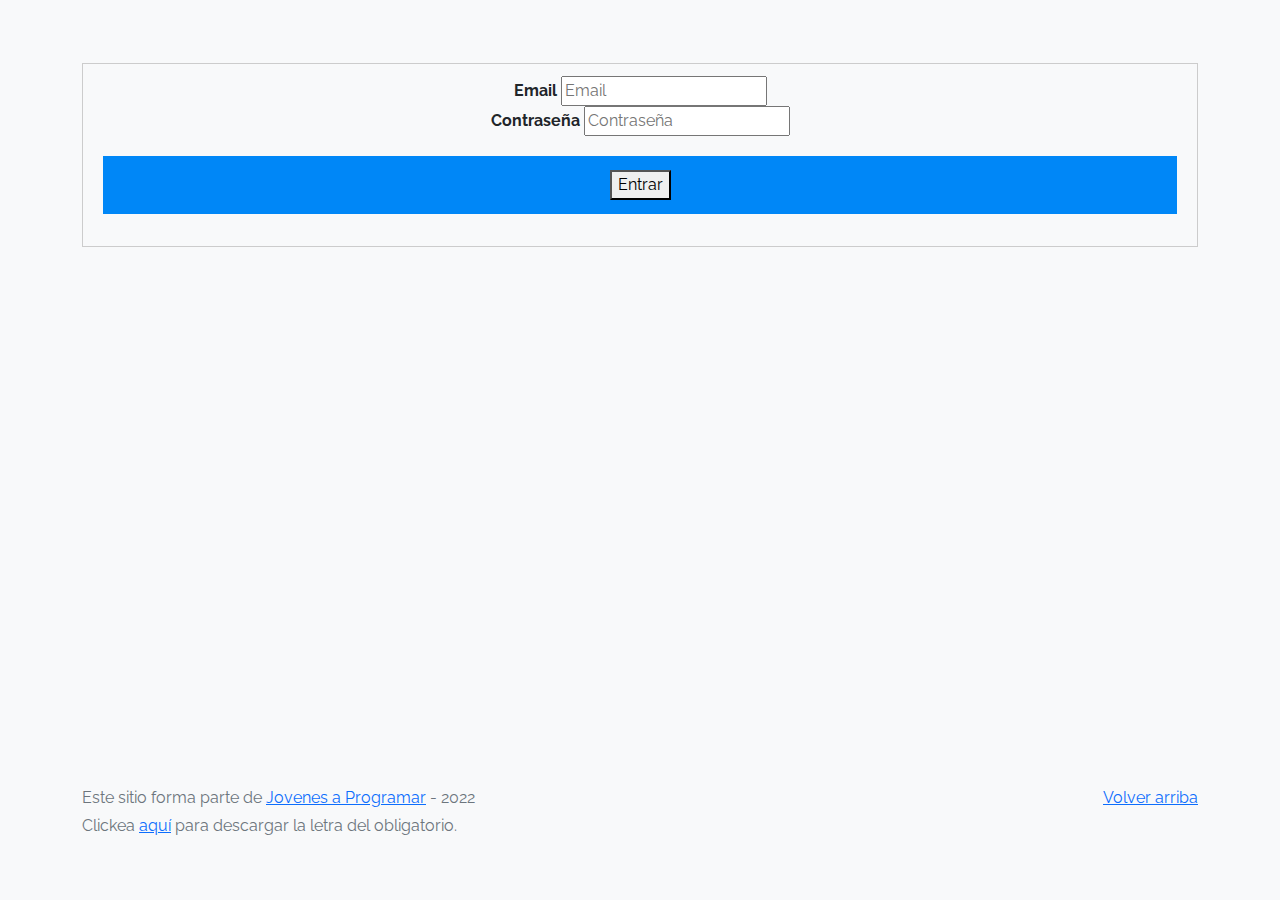
<file: sell.html>
<!DOCTYPE html>
<html lang="es">

<head>
  <meta http-equiv="Content-Type" content="text/html; charset=UTF-8">
  <meta name="viewport" content="width=device-width, initial-scale=1, shrink-to-fit=no">
  <title>eMercado - Todo lo que busques está aquí</title>
  <link href="https://fonts.googleapis.com/css?family=Raleway:300,300i,400,400i,700,700i,900,900i" rel="stylesheet">
  <link href="css/bootstrap.min.css" rel="stylesheet">
  <link href="css/dropzone.css" rel="stylesheet">
  <link href="css/styles.css" rel="stylesheet">
</head>

<body>
  <nav class="navbar navbar-expand-lg navbar-dark bg-dark p-1">
    <div class="container">
      <button class="navbar-toggler" type="button" data-bs-toggle="collapse" data-bs-target="#navbarNav"
        aria-controls="navbarNav" aria-expanded="false" aria-label="Toggle navigation">
        <span class="navbar-toggler-icon"></span>
      </button>
      <div class="collapse navbar-collapse" id="navbarNav">
        <ul class="navbar-nav w-100 justify-content-between">
          <li class="nav-item">
            <a class="nav-link" href="home.html">Inicio</a>
          </li>
          <li class="nav-item">
            <a class="nav-link" href="categories.html">Categorías</a>
          </li>
          <li class="nav-item">
            <a class="nav-link active" href="sell.html">Vender</a>
          </li>
          <li class="nav-item">
            <span id="mostrar_nombre"> </span>
          </li>
        </ul>
      </div>
    </div>
  </nav>
  <div class="container">
    <div class="text-center p-4">
      <h2>Vender</h2>
      <p class="lead">Ingresa los datos del artículo a vender.</p>
    </div>
    <div class="row justify-content-md-center">
      <div class="col-md-8 order-md-1">
        <h4 class="mb-3">Información del producto</h4>
        <form class="needs-validation" id="sell-info">
          <div class="row">
            <div class="col-md-6 mb-3">
              <label for="productName">Nombre</label>
              <input type="text" class="form-control" id="productName" value="" name="productName">
              <div class="invalid-feedback">
                Ingresa un nombre
              </div>
            </div>
          </div>
          <div class="row">
            <div class="col-md-8 order-md-1">
              <label>Imágenes</label>
              <div class="needsclick dz-clickable" id="file-upload">
                <div class="dz-message needsclick">
                  Arrastra tus fotos aquí<br>
                </div>
              </div>
            </div>
          </div>
          <div class="row">
            <div class="col-md-12 mb-3">
              <label for="productDescription">Descripción</label>
              <textarea name="productDescription" class="form-control" id="productDescription"></textarea>
            </div>
          </div>
          <div class="row">
            <div class="col-md-3 mb-3">
              <label for="productCostInput">Costo</label>
              <input type="number" name="productCostInput" class="form-control" id="productCostInput" placeholder="" required="" value="0"
                min="0">
              <div class="invalid-feedback">
                El costo debe ser mayor que 0.
              </div>
            </div>
            <div class="col-md-4 mb-3">
              <label for="productCurrency">Moneda</label>
              <select name="productCurrency" class="form-select custom-select d-block w-100" id="productCurrency" required>
                <option value="" hidden selected>Seleccionar moneda</option>
                <option>Pesos Uruguayos (UYU)</option>
                <option>Dólares (USD)</option>
              </select>
              <div class="invalid-feedback">
                Ingresa una categoría válida.
              </div>
            </div>
          </div>
          <div class="row">
            <div class="col-md-7 mb-3">
              <label for="productCategory">Categoría</label>
              <select name="productCategory" class="custom-select form-select d-block w-100" id="productCategory">
                <option value="">Elija la categoría...</option>
                <option>Autos</option>
                <option>Juguetes</option>
                <option>Muebles</option>
                <option>Herramientas</option>
                <option>Computadoras</option>
                <option>Vestimenta</option>
              </select>
              <div class="invalid-feedback">
                Por favor ingresa una categoría válida.
              </div>
            </div>
          </div>
          <div class="row">
            <div class="col-md-3 mb-3">
              <label for="productCountInput">Cantidad en stock</label>
              <input type="number" name="productCountInput" class="form-control" id="productCountInput"  required value="1"
                min="0">
              <div class="invalid-feedback">
                La cantidad es requerida.
              </div>
            </div>
          </div>
          <hr class="mb-4">
          <h5 class="mb-3">Tipo de publicación</h5>
          <div class="d-block my-3">
            <div class="custom-control custom-radio">
              <input id="goldradio" name="publicationType" type="radio" class="custom-control-input" checked=""
                required="">
              <label class="custom-control-label" for="goldradio">Gold (13%)</label>
            </div>
            <div class="custom-control custom-radio">
              <input id="premiumradio" name="publicationType" type="radio" class="custom-control-input" required="">
              <label class="custom-control-label" for="premiumradio">Premium (7%)</label>
            </div>
            <div class="custom-control custom-radio">
              <input id="standardradio" name="publicationType" type="radio" class="custom-control-input" required="">
              <label class="custom-control-label" for="standardradio">Estándar (3%)</label>
            </div>
            <div class="row">
              <button type="button" class="m-1 btn btn-link" data-bs-toggle="modal"
                data-bs-target="#contidionsModal">Ver
                condiciones</button>
            </div>
          </div>
          <hr class="mb-4">
          <h4 class="mb-3">Costos</h4>
          <ul class="list-group mb-3">
            <li class="list-group-item d-flex justify-content-between lh-condensed">
              <div>
                <h6 class="my-0">Precio</h6>
                <small class="text-muted">Unitario del producto</small>
              </div>
              <span class="text-muted" id="productCostText">-</span>
            </li>
            <li class="list-group-item d-flex justify-content-between lh-condensed">
              <div>
                <h6 class="my-0">Porcentaje</h6>
                <small class="text-muted">Según el tipo de publicación</small>
              </div>
              <span class="text-muted" id="comissionText">-</span>
            </li>
            <li class="list-group-item d-flex justify-content-between">
              <span>Total ($)</span>
              <strong id="totalCostText">-</strong>
            </li>
          </ul>
          <hr class="mb-4">
          <button class="btn btn-primary btn-lg" type="submit">Vender</button>
        </form>
      </div>
    </div>
  </div>
  <footer class="text-muted">
    <div class="container">
      <p class="float-end">
        <a href="#">Volver arriba</a>
      </p>
      <p>Este sitio forma parte de <a href="https://jovenesaprogramar.edu.uy/" target="_blank">Jovenes a Programar</a> -
        2022</p>
      <p>Clickea <a target="_blank" href="Letra.pdf">aquí</a> para descargar la letra del obligatorio.</p>
    </div>
  </footer>

  <div class="alert alert-primary-dismissible fade" id="alertResult" role="alert">
    <span id="resultSpan"></span>
  </div>

  <div class="modal fade" tabindex="-1" role="dialog" id="contidionsModal">
    <div class="modal-dialog" role="document">
      <div class="modal-content">
        <div class="modal-header">
          <h5 class="modal-title">Condiciones de publicación</h5>
        </div>
        <div class="modal-body">
          <div class="container">
            <div class="row">
              <h5 class="text-warning">Gold (13%)</h5>
              <p class="muted text-justify">Tu producto se verá de forma promocionada en portada, además de las
                condiciones de Premium y Estándar.</p>
            </div>
            <hr>
            <div class="row">
              <h5 class="text-primary">Premium (7%)</h5>
              <p class="muted text-justify">Se mostrará el producto en los primeros lugares de resultados de búsqueda,
                así cómo cuando se ingrese a la categoría que pertenezca.</p>
            </div>
            <hr>
            <div class="row">
              <h5 class="text-secondary">Estándar (3%)</h5>
              <p class="muted text-justify">El producto se listará en la categoría correspondiente, así como en los
                resultados de búsquedas que coincidan con las palabras claves en el nombre.</p>
            </div>
          </div>
        </div>
        <div class="modal-footer">
          <button type="button" class="btn btn-primary" data-bs-dismiss="modal">Cerrar</button>
        </div>
      </div>
    </div>
  </div>
  <div id="spinner-wrapper">
    <div class="lds-ring">
      <div></div>
      <div></div>
      <div></div>
      <div></div>
    </div>
  </div>
  <script src="js/bootstrap.bundle.min.js"></script>
  <script src="js/dropzone.js"></script>
  <script src="js/init.js"></script>
  <script src="js/sell.js"></script>
</body>

</html>
</file>
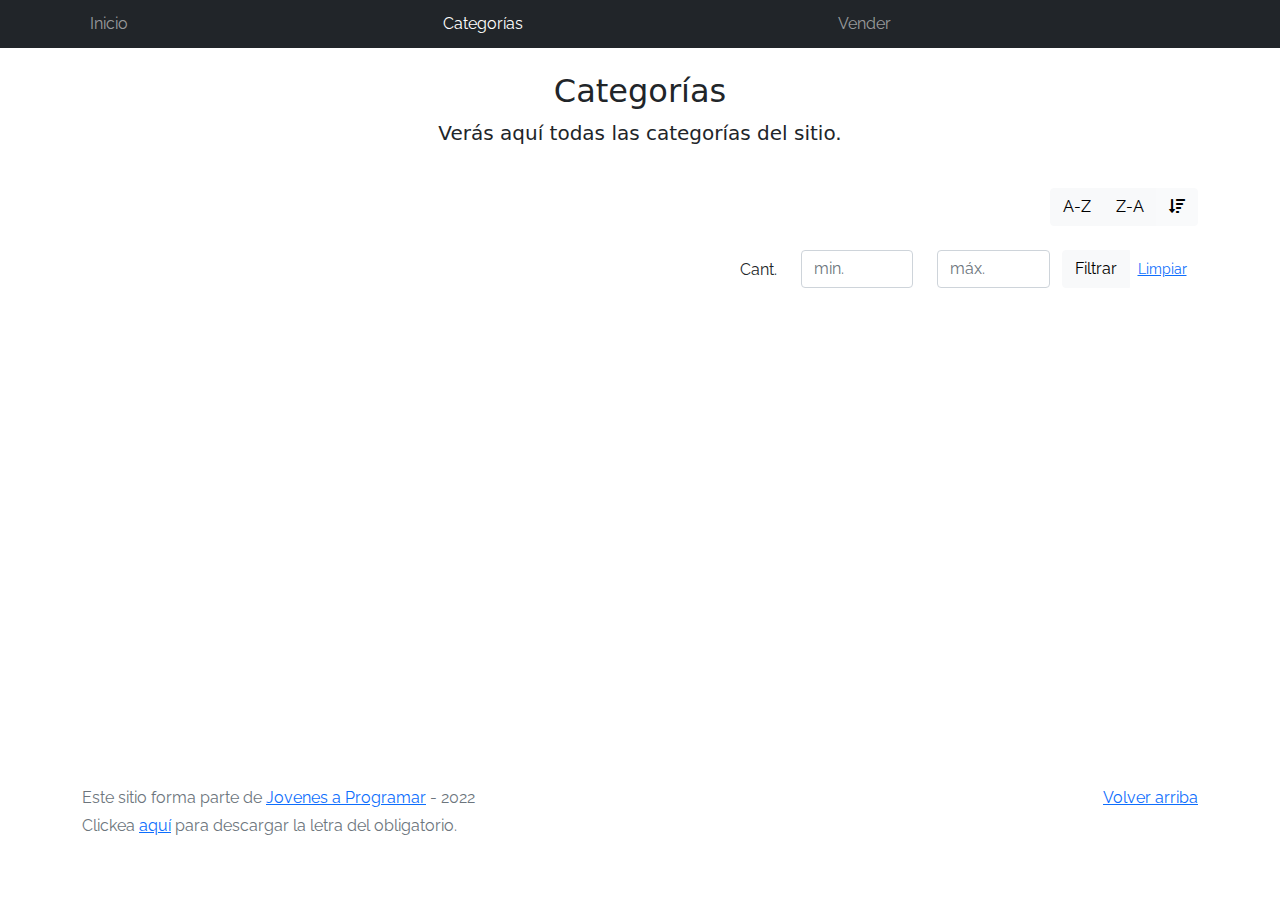
<file: workspace-inicial/categories.html>
<!DOCTYPE html>
<html lang="es">

<head>
  <meta http-equiv="Content-Type" content="text/html; charset=UTF-8">
  <meta name="viewport" content="width=device-width, initial-scale=1, shrink-to-fit=no">
  <title>eMercado - Todo lo que busques está aquí</title>

  <link href="https://fonts.googleapis.com/css?family=Raleway:300,300i,400,400i,700,700i,900,900i" rel="stylesheet">
  <link href="css/font-awesome.min.css" rel="stylesheet">
  <link href="css/bootstrap.min.css" rel="stylesheet">
  <link href="css/styles.css" rel="stylesheet">
</head>

<body>
  <nav class="navbar navbar-expand-lg navbar-dark bg-dark p-1">
    <div class="container">
      <button class="navbar-toggler" type="button" data-bs-toggle="collapse" data-bs-target="#navbarNav"
        aria-controls="navbarNav" aria-expanded="false" aria-label="Toggle navigation">
        <span class="navbar-toggler-icon"></span>
      </button>
      <div class="collapse navbar-collapse" id="navbarNav">
        <ul class="navbar-nav w-100 justify-content-between">
          <li class="nav-item">
            <a class="nav-link" href="index.html">Inicio</a>
          </li>
          <li class="nav-item">
            <a class="nav-link active" href="categories.html">Categorías</a>
          </li>
          <li class="nav-item">
            <a class="nav-link" href="sell.html">Vender</a>
          </li>
          <li class="nav-item">
          </li>
        </ul>
      </div>
    </div>
  </nav>
  <main class="pb-5">
    <div class="text-center p-4">
      <h2>Categorías</h2>
      <p class="lead">Verás aquí todas las categorías del sitio.</p>
    </div>
    <div class="container">
      <div class="row">
        <div class="col text-end">
          <div class="btn-group btn-group-toggle mb-4" data-bs-toggle="buttons">
            <input type="radio" class="btn-check" name="options" id="sortAsc">
            <label class="btn btn-light" for="sortAsc">A-Z</label>
            <input type="radio" class="btn-check" name="options" id="sortDesc">
            <label class="btn btn-light" for="sortDesc">Z-A</label>
            <input type="radio" class="btn-check" name="options" id="sortByCount" checked>
            <label class="btn btn-light" for="sortByCount"><i class="fas fa-sort-amount-down mr-1"></i></label>
          </div>
        </div>
      </div>
      <div class="row">
        <div class="col-lg-6 offset-lg-6 col-md-12 mb-1 container">
          <div class="row container p-0 m-0">
            <div class="col">
              <p class="font-weight-normal text-end my-2">Cant.</p>
            </div>
            <div class="col">
              <input class="form-control" type="number" placeholder="min." id="rangeFilterCountMin">
            </div>
            <div class="col">
              <input class="form-control" type="number" placeholder="máx." id="rangeFilterCountMax">
            </div>
            <div class="col-3 p-0">
              <div class="btn-group" role="group">
                <button class="btn btn-light btn-block" id="rangeFilterCount">Filtrar</button>
                <button class="btn btn-link btn-sm" id="clearRangeFilter">Limpiar</button>
              </div>
            </div>
          </div>
        </div>
      </div>
      <div class="row">
        <div class="list-group" id="cat-list-container">
        </div>
      </div>
    </div>
  </main>
  <footer class="text-muted">
    <div class="container">
      <p class="float-end">
        <a href="#">Volver arriba</a>
      </p>
      <p>Este sitio forma parte de <a href="https://jovenesaprogramar.edu.uy/" target="_blank">Jovenes a Programar</a> -
        2022</p>
      <p>Clickea <a target="_blank" href="Letra.pdf">aquí</a> para descargar la letra del obligatorio.</p>
    </div>
  </footer>
  <div id="spinner-wrapper">
    <div class="lds-ring">
      <div></div>
      <div></div>
      <div></div>
      <div></div>
    </div>
  </div>
  <script src="js/bootstrap.bundle.min.js"></script>
  <script src="js/init.js"></script>
  <script src="js/categories.js"></script>
</body>

</html>
</file>
<file: css/styles.css>
.jumbotron,
.card-body,
.container,
.site-header {
  font-family: 'Raleway', serif !important;
}

.jumbotron .display-4 {
  font-weight: bold;
}

nav a {
  text-decoration: none;
}

.bd-placeholder-img {
  font-size: 1.125rem;
  text-anchor: middle;
  -webkit-user-select: none;
  -moz-user-select: none;
  -ms-user-select: none;
  user-select: none;
}

@media (min-width: 768px) {
  .bd-placeholder-img-lg {
    font-size: 3.5rem;
  }
}

.jumbotron {
  height: 50vh;
  padding: 5em inherit;
  margin-bottom: 0;
  background-color: #53C0FB;
  background: url('../img/cover_back.png');
  background-size: cover;
  background-position: center;
  background-repeat: no-repeat;
  color: black;
  font-weight: bold;
}

@media (min-width: 768px) {
  .jumbotron {
    padding-top: 6rem;
    padding-bottom: 6rem;
  }
}

.jumbotron p:last-child {
  margin-bottom: 0;
}

.jumbotron-heading {
  font-weight: 300;
}

.jumbotron .container {
  max-width: 40rem;
  background-color: rgba(255, 255, 255, 0.5);
  border-radius: 10px;
  text-shadow: 1px 1px 2px grey;
}

.jumbotron .lead {
  font-size: 38px;
}

footer {
  padding-top: 3rem;
  padding-bottom: 3rem;
}

footer p {
  margin-bottom: .25rem;
}

.site-header a {
  color: white;
  transition: ease-in-out color .15s;
}

.site-header .dropdown-menu a {
  color: black;
}

.dropzone {
  border: 2px dashed #0087F7;
  border-radius: 5px;
  background: white;
}

.img-fit {
  max-height: 100%;
}

.alert {
  position: fixed;
  top: 80px;
  width: 50%;
  left: 50%;
  transform: translate(-50%, 0);
}

.lds-ring {
  display: inline-block;
  position: relative;
  width: 64px;
  height: 64px;
  top: 50%;
  left: 50%;
}

.cursor-active {
  cursor: pointer;
}

.left {
  float: left;
  padding: 4px;
  background-color: rgba(255, 255, 255, 0.5);
}

.lds-ring div {
  box-sizing: border-box;
  display: block;
  position: absolute;
  width: 51px;
  height: 51px;
  margin: 6px;
  border: 6px solid #fff;
  border-radius: 50%;
  animation: lds-ring 1.2s cubic-bezier(0.5, 0, 0.5, 1) infinite;
  border-color: #fff transparent transparent transparent;
}

.lds-ring div:nth-child(1) {
  animation-delay: -0.45s;
}

.lds-ring div:nth-child(2) {
  animation-delay: -0.3s;
}

.lds-ring div:nth-child(3) {
  animation-delay: -0.15s;
}

@keyframes lds-ring {
  0% {
    transform: rotate(0deg);
  }

  100% {
    transform: rotate(360deg);
  }
}

.signin {
  width: 100%;
  max-width: 330px;
  padding: 15px;
  margin: auto;
}

#spinner-wrapper {
  position: fixed;
  background-color: rgba(0, 0, 0, 0.5);
  width: 100%;
  height: 100%;
  top: 0;
  left: 0;
  z-index: 1021;
  display: none;
}

main {
  min-height: calc(100vh - 210px);
}

a.custom-card,
a.custom-card:hover {
  color: inherit;
  text-decoration: inherit;
}

.checked {
  color: orange;
}

.login { 
  width: 100%;
  padding: 12px 20px;
  margin: 15px 0;
  display: inline-block;
  border: 1px solid #ccc;
  box-sizing: border-box;
  text-align: center;
}

.login-button {
  background-color: #0087F7 ;
  color: white;
  padding: 14px 20px;
  margin: 20px 0;
  border: none;
  cursor: pointer;
  width: 100%;
}

.login-input {
 
  border: 1px solid #0087F7;
  width: 100%;
  max-width: 400px;
  margin: 0 auto;
  display: flex;
  flex-direction: column;
  justify-content: center;
  align-items: center;
  
}

.normal-font { 
  font-weight:normal;
  font-family: 'Raleway', serif 
}

.imagenProd{ 
  max-width: 300px;
}

.InputPunt{
  max-width: 40px;
  margin: 5px;
}

.InputOpinion{
  width: 100%;
  max-width: 330px;
  padding: 15px;
  margin: 5px;
}

.submitButton{
  background-color: #0087F7 ;
  color: white;
  padding: 14px 20px;
  border: none;
  cursor: pointer;
  margin: 5px;
}
</file>
<file: workspace-inicial/css/styles.css>
.jumbotron,
.card-body,
.container,
.site-header {
  font-family: 'Raleway', serif !important;
}

.jumbotron .display-4 {
  font-weight: bold;
}

nav a {
  text-decoration: none;
}

.bd-placeholder-img {
  font-size: 1.125rem;
  text-anchor: middle;
  -webkit-user-select: none;
  -moz-user-select: none;
  -ms-user-select: none;
  user-select: none;
}

@media (min-width: 768px) {
  .bd-placeholder-img-lg {
    font-size: 3.5rem;
  }
}

.jumbotron {
  height: 50vh;
  padding: 5em inherit;
  margin-bottom: 0;
  background-color: #53C0FB;
  background: url('../img/cover_back.png');
  background-size: cover;
  background-position: center;
  background-repeat: no-repeat;
  color: black;
  font-weight: bold;
}

@media (min-width: 768px) {
  .jumbotron {
    padding-top: 6rem;
    padding-bottom: 6rem;
  }
}

.jumbotron p:last-child {
  margin-bottom: 0;
}

.jumbotron-heading {
  font-weight: 300;
}

.jumbotron .container {
  max-width: 40rem;
  background-color: rgba(255, 255, 255, 0.5);
  border-radius: 10px;
  text-shadow: 1px 1px 2px grey;
}

.jumbotron .lead {
  font-size: 38px;
}

footer {
  padding-top: 3rem;
  padding-bottom: 3rem;
}

footer p {
  margin-bottom: .25rem;
}

.site-header a {
  color: white;
  transition: ease-in-out color .15s;
}

.site-header .dropdown-menu a {
  color: black;
}

.dropzone {
  border: 2px dashed #0087F7;
  border-radius: 5px;
  background: white;
}

.img-fit {
  max-height: 100%;
}

.alert {
  position: fixed;
  top: 80px;
  width: 50%;
  left: 50%;
  transform: translate(-50%, 0);
}

.lds-ring {
  display: inline-block;
  position: relative;
  width: 64px;
  height: 64px;
  top: 50%;
  left: 50%;
}

.cursor-active {
  cursor: pointer;
}

.left {
  float: left;
  padding: 4px;
  background-color: rgba(255, 255, 255, 0.5);
}

.lds-ring div {
  box-sizing: border-box;
  display: block;
  position: absolute;
  width: 51px;
  height: 51px;
  margin: 6px;
  border: 6px solid #fff;
  border-radius: 50%;
  animation: lds-ring 1.2s cubic-bezier(0.5, 0, 0.5, 1) infinite;
  border-color: #fff transparent transparent transparent;
}

.lds-ring div:nth-child(1) {
  animation-delay: -0.45s;
}

.lds-ring div:nth-child(2) {
  animation-delay: -0.3s;
}

.lds-ring div:nth-child(3) {
  animation-delay: -0.15s;
}

@keyframes lds-ring {
  0% {
    transform: rotate(0deg);
  }

  100% {
    transform: rotate(360deg);
  }
}

.signin {
  width: 100%;
  max-width: 330px;
  padding: 15px;
  margin: auto;
}

#spinner-wrapper {
  position: fixed;
  background-color: rgba(0, 0, 0, 0.5);
  width: 100%;
  height: 100%;
  top: 0;
  left: 0;
  z-index: 1021;
  display: none;
}

main {
  min-height: calc(100vh - 210px);
}

a.custom-card,
a.custom-card:hover {
  color: inherit;
  text-decoration: inherit;
}

.checked {
  color: orange;
}
</file>
<file: css/dropzone.css>
/*
 * The MIT License
 * Copyright (c) 2012 Matias Meno <m@tias.me>
 */
.dropzone, .dropzone * {
  box-sizing: border-box; }

.dropzone {
  position: relative; }
  .dropzone .dz-preview {
    position: relative;
    display: inline-block;
    width: 120px;
    margin: 0.5em; }
    .dropzone .dz-preview .dz-progress {
      display: block;
      height: 15px;
      border: 1px solid #aaa; }
      .dropzone .dz-preview .dz-progress .dz-upload {
        display: block;
        height: 100%;
        width: 0;
        background: green; }
    .dropzone .dz-preview .dz-error-message {
      color: red;
      display: none; }
    .dropzone .dz-preview.dz-error .dz-error-message, .dropzone .dz-preview.dz-error .dz-error-mark {
      display: block; }
    .dropzone .dz-preview.dz-success .dz-success-mark {
      display: block; }
    .dropzone .dz-preview .dz-error-mark, .dropzone .dz-preview .dz-success-mark {
      position: absolute;
      display: none;
      left: 30px;
      top: 30px;
      width: 54px;
      height: 58px;
      left: 50%;
      margin-left: -27px; }

@-webkit-keyframes passing-through {
  0% {
    opacity: 0;
    -webkit-transform: translateY(40px);
    -moz-transform: translateY(40px);
    -ms-transform: translateY(40px);
    -o-transform: translateY(40px);
    transform: translateY(40px); }
  30%, 70% {
    opacity: 1;
    -webkit-transform: translateY(0px);
    -moz-transform: translateY(0px);
    -ms-transform: translateY(0px);
    -o-transform: translateY(0px);
    transform: translateY(0px); }
  100% {
    opacity: 0;
    -webkit-transform: translateY(-40px);
    -moz-transform: translateY(-40px);
    -ms-transform: translateY(-40px);
    -o-transform: translateY(-40px);
    transform: translateY(-40px); } }
@-moz-keyframes passing-through {
  0% {
    opacity: 0;
    -webkit-transform: translateY(40px);
    -moz-transform: translateY(40px);
    -ms-transform: translateY(40px);
    -o-transform: translateY(40px);
    transform: translateY(40px); }
  30%, 70% {
    opacity: 1;
    -webkit-transform: translateY(0px);
    -moz-transform: translateY(0px);
    -ms-transform: translateY(0px);
    -o-transform: translateY(0px);
    transform: translateY(0px); }
  100% {
    opacity: 0;
    -webkit-transform: translateY(-40px);
    -moz-transform: translateY(-40px);
    -ms-transform: translateY(-40px);
    -o-transform: translateY(-40px);
    transform: translateY(-40px); } }
@keyframes passing-through {
  0% {
    opacity: 0;
    -webkit-transform: translateY(40px);
    -moz-transform: translateY(40px);
    -ms-transform: translateY(40px);
    -o-transform: translateY(40px);
    transform: translateY(40px); }
  30%, 70% {
    opacity: 1;
    -webkit-transform: translateY(0px);
    -moz-transform: translateY(0px);
    -ms-transform: translateY(0px);
    -o-transform: translateY(0px);
    transform: translateY(0px); }
  100% {
    opacity: 0;
    -webkit-transform: translateY(-40px);
    -moz-transform: translateY(-40px);
    -ms-transform: translateY(-40px);
    -o-transform: translateY(-40px);
    transform: translateY(-40px); } }
@-webkit-keyframes slide-in {
  0% {
    opacity: 0;
    -webkit-transform: translateY(40px);
    -moz-transform: translateY(40px);
    -ms-transform: translateY(40px);
    -o-transform: translateY(40px);
    transform: translateY(40px); }
  30% {
    opacity: 1;
    -webkit-transform: translateY(0px);
    -moz-transform: translateY(0px);
    -ms-transform: translateY(0px);
    -o-transform: translateY(0px);
    transform: translateY(0px); } }
@-moz-keyframes slide-in {
  0% {
    opacity: 0;
    -webkit-transform: translateY(40px);
    -moz-transform: translateY(40px);
    -ms-transform: translateY(40px);
    -o-transform: translateY(40px);
    transform: translateY(40px); }
  30% {
    opacity: 1;
    -webkit-transform: translateY(0px);
    -moz-transform: translateY(0px);
    -ms-transform: translateY(0px);
    -o-transform: translateY(0px);
    transform: translateY(0px); } }
@keyframes slide-in {
  0% {
    opacity: 0;
    -webkit-transform: translateY(40px);
    -moz-transform: translateY(40px);
    -ms-transform: translateY(40px);
    -o-transform: translateY(40px);
    transform: translateY(40px); }
  30% {
    opacity: 1;
    -webkit-transform: translateY(0px);
    -moz-transform: translateY(0px);
    -ms-transform: translateY(0px);
    -o-transform: translateY(0px);
    transform: translateY(0px); } }
@-webkit-keyframes pulse {
  0% {
    -webkit-transform: scale(1);
    -moz-transform: scale(1);
    -ms-transform: scale(1);
    -o-transform: scale(1);
    transform: scale(1); }
  10% {
    -webkit-transform: scale(1.1);
    -moz-transform: scale(1.1);
    -ms-transform: scale(1.1);
    -o-transform: scale(1.1);
    transform: scale(1.1); }
  20% {
    -webkit-transform: scale(1);
    -moz-transform: scale(1);
    -ms-transform: scale(1);
    -o-transform: scale(1);
    transform: scale(1); } }
@-moz-keyframes pulse {
  0% {
    -webkit-transform: scale(1);
    -moz-transform: scale(1);
    -ms-transform: scale(1);
    -o-transform: scale(1);
    transform: scale(1); }
  10% {
    -webkit-transform: scale(1.1);
    -moz-transform: scale(1.1);
    -ms-transform: scale(1.1);
    -o-transform: scale(1.1);
    transform: scale(1.1); }
  20% {
    -webkit-transform: scale(1);
    -moz-transform: scale(1);
    -ms-transform: scale(1);
    -o-transform: scale(1);
    transform: scale(1); } }
@keyframes pulse {
  0% {
    -webkit-transform: scale(1);
    -moz-transform: scale(1);
    -ms-transform: scale(1);
    -o-transform: scale(1);
    transform: scale(1); }
  10% {
    -webkit-transform: scale(1.1);
    -moz-transform: scale(1.1);
    -ms-transform: scale(1.1);
    -o-transform: scale(1.1);
    transform: scale(1.1); }
  20% {
    -webkit-transform: scale(1);
    -moz-transform: scale(1);
    -ms-transform: scale(1);
    -o-transform: scale(1);
    transform: scale(1); } }
#file-upload, #file-upload * {
  box-sizing: border-box; }

#file-upload {
  min-height: 150px;
  border: 2px dashed silver;
  border-radius: 5px;
  background: white;
margin-bottom: 10px;}
  #file-upload.dz-clickable {
    cursor: pointer; }
    #file-upload.dz-clickable * {
      cursor: default; }
    #file-upload.dz-clickable .dz-message, #file-upload.dz-clickable .dz-message * {
      cursor: pointer; }
  #file-upload.dz-started .dz-message {
    display: none; }
  #file-upload.dz-drag-hover {
    border-style: solid; }
    #file-upload.dz-drag-hover .dz-message {
      opacity: 0.5; }
  #file-upload .dz-message {
    text-align: center;
    margin: 4em 0; }
  #file-upload .dz-preview {
    position: relative;
    display: inline-block;
    vertical-align: top;
    margin: 16px;
    min-height: 100px; }
    #file-upload .dz-preview:hover {
      z-index: 1000; }
      #file-upload .dz-preview:hover .dz-details {
        opacity: 1; }
    #file-upload .dz-preview.dz-file-preview .dz-image {
      border-radius: 20px;
      background: #999;
      background: linear-gradient(to bottom, #eee, #ddd); }
    #file-upload .dz-preview.dz-file-preview .dz-details {
      opacity: 1; }
    #file-upload .dz-preview.dz-image-preview {
      background: white; }
      #file-upload .dz-preview.dz-image-preview .dz-details {
        -webkit-transition: opacity 0.2s linear;
        -moz-transition: opacity 0.2s linear;
        -ms-transition: opacity 0.2s linear;
        -o-transition: opacity 0.2s linear;
        transition: opacity 0.2s linear; }
    #file-upload .dz-preview .dz-remove {
      font-size: 14px;
      text-align: center;
      display: block;
      cursor: pointer;
      border: none; }
      #file-upload .dz-preview .dz-remove:hover {
        text-decoration: underline; }
    #file-upload .dz-preview:hover .dz-details {
      opacity: 1; }
    #file-upload .dz-preview .dz-details {
      z-index: 20;
      position: absolute;
      top: 0;
      left: 0;
      opacity: 0;
      font-size: 13px;
      min-width: 100%;
      max-width: 100%;
      padding: 2em 1em;
      text-align: center;
      color: rgba(0, 0, 0, 0.9);
      line-height: 150%; }
      #file-upload .dz-preview .dz-details .dz-size {
        margin-bottom: 1em;
        font-size: 16px; }
      #file-upload .dz-preview .dz-details .dz-filename {
        white-space: nowrap; }
        #file-upload .dz-preview .dz-details .dz-filename:hover span {
          border: 1px solid rgba(200, 200, 200, 0.8);
          background-color: rgba(255, 255, 255, 0.8); }
        #file-upload .dz-preview .dz-details .dz-filename:not(:hover) {
          overflow: hidden;
          text-overflow: ellipsis; }
          #file-upload .dz-preview .dz-details .dz-filename:not(:hover) span {
            border: 1px solid transparent; }
      #file-upload .dz-preview .dz-details .dz-filename span, #file-upload .dz-preview .dz-details .dz-size span {
        background-color: rgba(255, 255, 255, 0.4);
        padding: 0 0.4em;
        border-radius: 3px; }
    #file-upload .dz-preview:hover .dz-image img {
      -webkit-transform: scale(1.05, 1.05);
      -moz-transform: scale(1.05, 1.05);
      -ms-transform: scale(1.05, 1.05);
      -o-transform: scale(1.05, 1.05);
      transform: scale(1.05, 1.05);
      -webkit-filter: blur(8px);
      filter: blur(8px); }
    #file-upload .dz-preview .dz-image {
      border-radius: 20px;
      overflow: hidden;
      width: 120px;
      height: 120px;
      position: relative;
      display: block;
      z-index: 10; }
      #file-upload .dz-preview .dz-image img {
        display: block; }
    #file-upload .dz-preview.dz-success .dz-success-mark {
      -webkit-animation: passing-through 3s cubic-bezier(0.77, 0, 0.175, 1);
      -moz-animation: passing-through 3s cubic-bezier(0.77, 0, 0.175, 1);
      -ms-animation: passing-through 3s cubic-bezier(0.77, 0, 0.175, 1);
      -o-animation: passing-through 3s cubic-bezier(0.77, 0, 0.175, 1);
      animation: passing-through 3s cubic-bezier(0.77, 0, 0.175, 1); }
    #file-upload .dz-preview.dz-error .dz-error-mark {
      opacity: 1;
      -webkit-animation: slide-in 3s cubic-bezier(0.77, 0, 0.175, 1);
      -moz-animation: slide-in 3s cubic-bezier(0.77, 0, 0.175, 1);
      -ms-animation: slide-in 3s cubic-bezier(0.77, 0, 0.175, 1);
      -o-animation: slide-in 3s cubic-bezier(0.77, 0, 0.175, 1);
      animation: slide-in 3s cubic-bezier(0.77, 0, 0.175, 1); }
    #file-upload .dz-preview .dz-success-mark, #file-upload .dz-preview .dz-error-mark {
      pointer-events: none;
      opacity: 0;
      z-index: 500;
      position: absolute;
      display: block;
      top: 50%;
      left: 50%;
      margin-left: -27px;
      margin-top: -27px; }
      #file-upload .dz-preview .dz-success-mark svg, #file-upload .dz-preview .dz-error-mark svg {
        display: block;
        width: 54px;
        height: 54px; }
    #file-upload .dz-preview.dz-processing .dz-progress {
      opacity: 1;
      -webkit-transition: all 0.2s linear;
      -moz-transition: all 0.2s linear;
      -ms-transition: all 0.2s linear;
      -o-transition: all 0.2s linear;
      transition: all 0.2s linear; }
    #file-upload .dz-preview.dz-complete .dz-progress {
      opacity: 0;
      -webkit-transition: opacity 0.4s ease-in;
      -moz-transition: opacity 0.4s ease-in;
      -ms-transition: opacity 0.4s ease-in;
      -o-transition: opacity 0.4s ease-in;
      transition: opacity 0.4s ease-in; }
    #file-upload .dz-preview:not(.dz-processing) .dz-progress {
      -webkit-animation: pulse 6s ease infinite;
      -moz-animation: pulse 6s ease infinite;
      -ms-animation: pulse 6s ease infinite;
      -o-animation: pulse 6s ease infinite;
      animation: pulse 6s ease infinite; }
    #file-upload .dz-preview .dz-progress {
      opacity: 1;
      z-index: 1000;
      pointer-events: none;
      position: absolute;
      height: 16px;
      left: 50%;
      top: 50%;
      margin-top: -8px;
      width: 80px;
      margin-left: -40px;
      background: rgba(255, 255, 255, 0.9);
      -webkit-transform: scale(1);
      border-radius: 8px;
      overflow: hidden; }
      #file-upload .dz-preview .dz-progress .dz-upload {
        background: #333;
        background: linear-gradient(to bottom, #666, #444);
        position: absolute;
        top: 0;
        left: 0;
        bottom: 0;
        width: 0;
        -webkit-transition: width 300ms ease-in-out;
        -moz-transition: width 300ms ease-in-out;
        -ms-transition: width 300ms ease-in-out;
        -o-transition: width 300ms ease-in-out;
        transition: width 300ms ease-in-out; }
    #file-upload .dz-preview.dz-error .dz-error-message {
      display: block; }
    #file-upload .dz-preview.dz-error:hover .dz-error-message {
      opacity: 1;
      pointer-events: auto; }
    #file-upload .dz-preview .dz-error-message {
      pointer-events: none;
      z-index: 1000;
      position: absolute;
      display: block;
      display: none;
      opacity: 0;
      -webkit-transition: opacity 0.3s ease;
      -moz-transition: opacity 0.3s ease;
      -ms-transition: opacity 0.3s ease;
      -o-transition: opacity 0.3s ease;
      transition: opacity 0.3s ease;
      border-radius: 8px;
      font-size: 13px;
      top: 130px;
      left: -10px;
      width: 140px;
      background: #be2626;
      background: linear-gradient(to bottom, #be2626, #a92222);
      padding: 0.5em 1.2em;
      color: white; }
      #file-upload .dz-preview .dz-error-message:after {
        content: '';
        position: absolute;
        top: -6px;
        left: 64px;
        width: 0;
        height: 0;
        border-left: 6px solid transparent;
        border-right: 6px solid transparent;
        border-bottom: 6px solid #be2626; }

#file-upload .dz-preview.dz-error .dz-error-message, #file-upload .dz-preview.dz-error .dz-error-mark{
  display: none;
}
</file>
